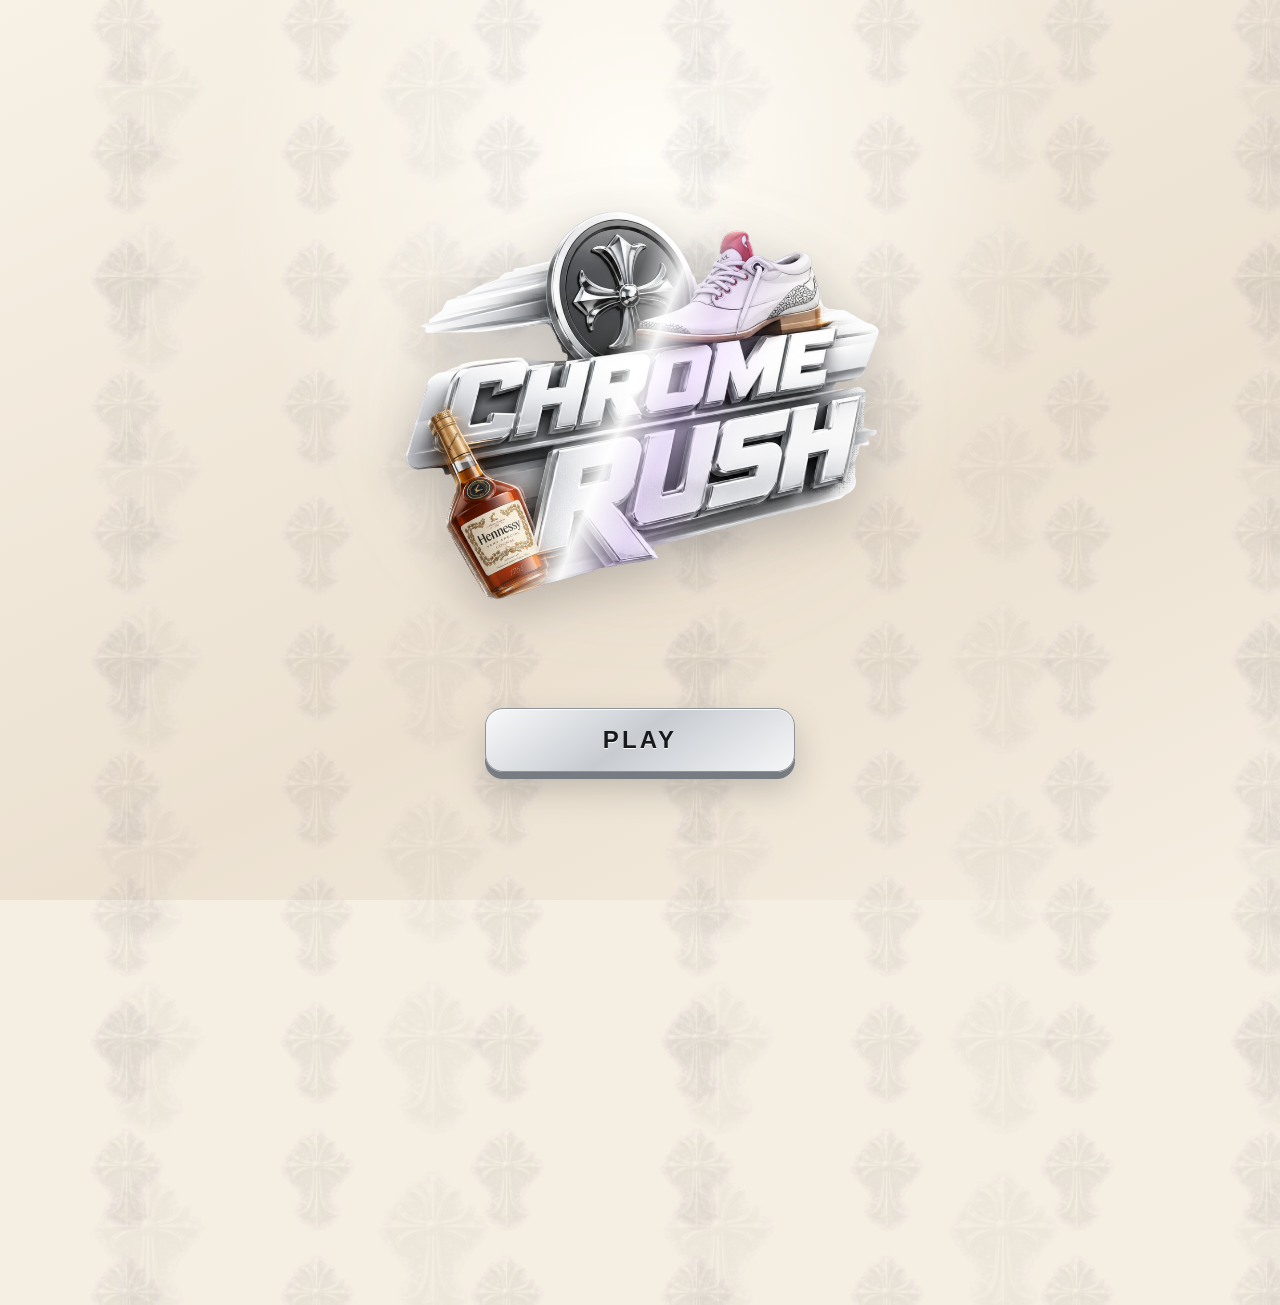
<file: index.html>
<!doctype html>
<html lang="de">
<head>
  <meta charset="utf-8">
  <meta name="viewport" content="width=device-width, initial-scale=1, viewport-fit=cover, user-scalable=no">
  <meta name="theme-color" content="#101733">
  <meta name="apple-mobile-web-app-capable" content="yes">
  <meta name="apple-mobile-web-app-status-bar-style" content="black-translucent">
  <meta name="apple-mobile-web-app-title" content="Chrome Rush">
  <title>Chrome Rush</title>
  <link rel="manifest" href="manifest.webmanifest">
  <link rel="stylesheet" href="styles.css?v=20260803-leaderboard-collection-1">
</head>
<body>
  <main id="app">
    <section id="menu" class="screen menu-screen">
      <div class="menu-glow"></div>
      <button id="musicStart" class="logo" type="button" aria-label="Musik starten" title="Für Musik tippen">
        <span class="logo-visual">
          <img src="assets/logo.png" alt="Chrome Rush">
          <i class="logo-shine" aria-hidden="true"></i>
          <i class="sparkle sparkle-1" aria-hidden="true">✦</i>
          <i class="sparkle sparkle-2" aria-hidden="true">✧</i>
          <i class="sparkle sparkle-3" aria-hidden="true">✦</i>
          <i class="sparkle sparkle-4" aria-hidden="true">✧</i>
          <i class="sparkle sparkle-5" aria-hidden="true">✦</i>
        </span>
      </button>
      <button id="playButton" class="primary chrome-play-button">PLAY</button>
    </section>

    <section id="characterScreen" class="screen select-screen hidden">
      <header class="menu-header"><button class="back" data-back="menu">‹</button><div><h1 data-i18n="menuTitle">MENU</h1><div class="menu-top-actions"><button id="leaderboardButton" class="leaderboard-menu-button" type="button">LEADERBOARD</button><button class="language-button selected" data-language="de" type="button" aria-label="Deutsch">🇩🇪</button><button class="language-button" data-language="en" type="button" aria-label="English">🇬🇧</button></div></div></header>
      <div class="account-progress" aria-label="Account progress">
        <span class="progress-highscore"><small>HIGHSCORE</small><strong id="accountHighscore">0m</strong></span>
        <span class="progress-cars"><small>CARS</small><strong id="accountCars">1 / 49</strong></span>
        <span class="progress-skins"><small>SKINS</small><strong id="accountSkins">1 / 100</strong></span>
      </div>
      <div id="characterCards" class="character-cards"></div>
      <div class="shop-teaser" aria-label="Player and car shop">
        <button id="shopButton" class="shop-button" type="button"><strong>SHOP</strong><small data-i18n="playersAndCars">SPIELER &amp; CARS</small></button>
        <span id="shopUnlockBadge" class="shop-unlock-badge hidden" aria-label="Freischaltbares bereit">0</span>
        <img class="shop-showcase" src="assets/shop_showcase.png" alt="Spieler und Cars im Shop">
      </div>
      <button id="characterNext" class="primary play-game-button"><span data-i18n="startGame">SPIEL STARTEN</span> <span>→</span></button>
    </section>

    <section id="leaderboardScreen" class="screen select-screen leaderboard-screen hidden">
      <header><button class="back" data-back="characters">‹</button><div><h1>LEADERBOARD</h1></div></header>
      <div class="leaderboard-profile-card">
        <span data-i18n="player">SPIELER</span>
        <strong id="leaderboardPlayerName">PLAYER</strong>
        <button id="leaderboardRename" type="button" data-i18n="change">ÄNDERN</button>
      </div>
      <div class="leaderboard-tabs" aria-label="Leaderboard levels">
        <button class="selected" data-leaderboard-level="big_dilf" type="button">BIG DILF</button>
        <button data-leaderboard-level="chestnut" type="button">CHESTNUT</button>
        <button data-leaderboard-level="collection" type="button">COLLECTION</button>
      </div>
      <div id="leaderboardStatus" class="leaderboard-status">LÄDT...</div>
      <div id="leaderboardList" class="leaderboard-list" aria-live="polite"></div>
      <button id="leaderboardDeveloperMode" class="leaderboard-dev-button" type="button">Developer Mode</button>
    </section>

    <section id="collectionScreen" class="screen select-screen shop-screen collection-screen hidden">
      <header><button class="back" data-back="characters">‹</button><div><h1 data-i18n="collection">SAMMLUNG</h1><p data-i18n="collectionSubtitle">Deine freigeschalteten SKINS und Bestleistungen</p></div></header>
      <div class="collection-summary"><span id="collectionSummaryLabel">SKINS</span><strong id="collectionCount">1 / 100</strong></div>
      <div class="collection-type-tabs" aria-label="Collection type">
        <button class="selected" data-collection-type="skins" type="button">SKINS</button>
        <button data-collection-type="cars" type="button">CARS</button>
      </div>
      <div class="collection-sort" aria-label="Sort collection">
        <button class="selected" data-collection-sort="date" type="button">DATUM</button>
        <button data-collection-sort="score" type="button">SCORE</button>
      </div>
      <label class="smart-search collection-search" aria-label="Sammlung durchsuchen">
        <input id="collectionSearch" type="search" autocomplete="off" spellcheck="false" data-i18n-placeholder="searchCollection" placeholder="SAMMLUNG DURCHSUCHEN">
      </label>
      <div id="collectionGrid" class="shop-panel character-shop-panel collection-panel" aria-label="Owned skin collection"></div>
    </section>

    <section id="shopScreen" class="screen select-screen shop-screen hidden">
      <header><button class="back" data-back="characters">‹</button><div><h1>SHOP</h1><p data-i18n="shopSubtitle">Schalte Spieler frei und verbessere dein Fahrzeug</p></div></header>
      <div class="shop-wallet-bar">
        <span><i class="gold-coin-icon">$</i> GOLD <b id="shopGoldCoins">0</b></span>
        <span><img src="assets/black_coin.png" alt=""> <span data-i18n="blackWallet">SCHWARZ</span> <b id="shopBlackCoins">0</b></span>
      </div>
      <div class="shop-tabs">
        <button class="shop-tab selected" data-shop-tab="cars">CARS</button>
        <button class="shop-tab" data-shop-tab="characters">SKINS</button>
        <button class="shop-tab unlockable-tab" data-shop-tab="unlockables" type="button" data-i18n="unlockable">FREISCHALTBAR</button>
      </div>
      <div id="unlockableFilters" class="unlockable-filters hidden" aria-label="Freischaltbares filtern">
        <button class="selected" data-unlockable-filter="open" type="button">OPEN <b>0</b></button>
        <button data-unlockable-filter="ready" type="button">READY <b>0</b></button>
        <button data-unlockable-filter="owned" type="button">OWNED <b>0</b></button>
      </div>
      <label class="smart-search shop-search" aria-label="Shop durchsuchen">
        <input id="shopSearch" type="search" autocomplete="off" spellcheck="false" data-i18n-placeholder="searchShop" placeholder="SHOP DURCHSUCHEN">
      </label>
      <div id="carShop" class="shop-panel car-shop-panel"></div>
      <div id="characterShop" class="shop-panel character-shop-panel hidden" aria-label="Skin Shop"></div>
      <div id="unlockableShop" class="shop-panel character-shop-panel unlockable-shop-panel hidden" aria-label="Challenge Shop"></div>
      <div id="shopMessage" class="shop-message hidden" role="status"></div>
      <div id="shopPreviewModal" class="shop-preview-modal hidden" role="dialog" aria-modal="true" aria-labelledby="shopPreviewTitle">
        <div class="shop-preview-card">
          <button id="shopPreviewClose" class="shop-preview-close" type="button" aria-label="Schließen">×</button>
          <span id="shopPreviewBadge" class="shop-preview-badge">PREVIEW</span>
          <div id="shopPreviewMedia" class="shop-preview-media"></div>
          <h2 id="shopPreviewTitle">ITEM</h2>
          <p id="shopPreviewMeta"></p>
          <strong id="shopPreviewProgress" class="shop-preview-progress hidden"></strong>
          <button id="shopPreviewAction" class="shop-preview-action" type="button">AUSWÄHLEN</button>
        </div>
      </div>
      <div id="challengeModal" class="challenge-modal hidden" role="dialog" aria-modal="true" aria-labelledby="challengeTitle">
        <div class="challenge-card">
          <button id="challengeClose" class="challenge-close" type="button" aria-label="Schließen">×</button>
          <span class="challenge-lock">🔒</span>
          <h2 id="challengeTitle">CHALLENGE</h2>
          <p id="challengeText"></p>
          <strong id="challengeProgress"></strong>
          <button id="challengeUnlock" class="challenge-unlock" type="button">LOCKED</button>
        </div>
      </div>
    </section>

    <section id="opponentScreen" class="screen select-screen opponent-screen hidden">
      <header><button class="back" data-back="characters">‹</button><div><h1 data-i18n="chooseOpponent">WÄHLE DEINEN GEGNER</h1></div></header>
      <div class="opponent-gold-wallet"><span class="gold-coin-icon">$</span><span data-i18n="yourGold">DEIN GOLD</span><b id="opponentGoldCoins">0</b></div>
      <div id="opponentCards" class="opponent-cards"></div>
      <button id="opponentStart" class="primary">PLAY <span>→</span></button>
      <div id="levelUnlockModal" class="level-unlock-modal hidden" role="dialog" aria-modal="true" aria-labelledby="levelUnlockTitle">
        <div class="level-unlock-card">
          <button id="levelUnlockClose" class="level-unlock-close" type="button" aria-label="Schließen">×</button>
          <span class="level-unlock-kicker" data-i18n="levelProgress">LEVEL-FORTSCHRITT</span>
          <h2 id="levelUnlockTitle">CHESTNUT</h2>
          <div id="levelUnlockRequirements" class="level-unlock-requirements"></div>
          <div id="levelPaymentArea" class="level-payment-area hidden">
            <div class="level-price"><span class="gold-coin-icon">$</span><strong id="levelUnlockCost">2000</strong><small>COINS</small></div>
            <button id="levelPaymentButton" class="level-payment-button" type="button">BEZAHLEN</button>
            <p id="levelPaymentMessage" class="level-payment-message"></p>
          </div>
        </div>
      </div>
    </section>

    <section id="gameScreen" class="screen game-screen hidden">
      <canvas id="gameCanvas" aria-label="Chrome Rush"></canvas>
      <div class="hud">
        <div class="currency-cluster">
          <div class="score"><span class="gold-coin-icon">$</span><b id="stars">0</b></div>
          <div class="black-wallet"><img src="assets/black_coin.png" alt="BLACK COINS"><b id="blackCoins">0</b></div>
        </div>
        <div class="distance"><small>DISTANZ</small><strong><b id="score">0</b><span>m</span></strong></div>
        <button id="sfxToggle" class="sound-toggle" type="button" aria-label="Soundeffekte ausschalten">♪</button>
        <button id="pauseButton" class="pause-button" type="button" aria-label="Spiel pausieren"><span></span><span></span></button>
      </div>
      <div id="tunTunCountHud" class="tun-tun-count-hud"><img src="assets/thrown_shoe.png" alt="Tun Tun"><b>0</b></div>
      <div id="hennessyCountHud" class="hennessy-count-hud"><img src="assets/hennessy_bottle.png" alt="Hennessy"><b>0</b></div>
      <div id="shieldHud" class="shield hidden">🛡️ SCHILD</div>
      <div id="powerHud" class="power-hud hidden"></div>
      <div id="hennessyHud" class="hennessy-hud hidden">HENNESSY ATTACK <b>10.0</b>s</div>
      <div id="eventBanner" class="event-banner hidden"><strong></strong><span></span></div>
      <div id="milestoneBanner" class="milestone-banner hidden"><small>MEILENSTEIN</small><strong>100m</strong><span>WEITER KLETTERN</span></div>
      <div id="dragHint" class="drag-hint">← &nbsp; DRAG &nbsp; →</div>

      <div id="pauseScreen" class="pause-screen hidden" role="dialog" aria-modal="true" aria-labelledby="pauseTitle">
        <div class="pause-card">
          <small>CHROME RUSH</small>
          <h2 id="pauseTitle">PAUSE</h2>
          <div class="pause-distance"><span>DISTANZ</span><strong><b id="pauseMeters">0</b>m</strong></div>
          <button id="resumeButton" class="primary" type="button">PLAY</button>
          <button id="pauseMenuButton" class="secondary" type="button">MENU</button>
        </div>
      </div>

      <div id="gameOver" class="game-over hidden">
        <h2>GAME OVER</h2>
        <div id="bigDilfWon" class="big-dilf-won hidden"><img src="assets/opponent_big_dilf.png" alt=""><span>BIG DILF HAT GEWONNEN</span></div>
        <div class="game-over-currencies">
          <p aria-label="Coins collected"><span class="currency-label"><i class="gold-coin-icon" aria-hidden="true">$</i></span><b id="finalStars">0</b></p>
          <p aria-label="Black Coins collected"><span class="currency-label"><img src="assets/black_coin.png" alt="" aria-hidden="true"></span><b id="finalBlackCoins">0</b></p>
        </div>
        <div class="game-over-scores">
          <p><span>PUNKTE:</span><b id="finalScore">0</b></p>
          <p><span>HIGHSCORE:</span><b id="finalHighscore">0</b></p>
        </div>
        <p id="resultMessage" class="hidden"></p>
        <button id="restartButton" class="primary">NEUSTART</button>
        <button id="menuButton" class="secondary">ZURÜCK ZUM MENÜ</button>
      </div>
    </section>
  </main>
  <div id="unlockToast" class="unlock-toast hidden" role="status" aria-live="polite">
    <img id="unlockToastImage" alt="">
    <div><small>CHALLENGE GESCHAFFT · BEREIT ZUM ABHOLEN</small><strong id="unlockToastTitle">NEU FREISCHALTBAR!</strong></div>
  </div>
  <audio id="backgroundMusic" src="assets/background_music.mp3" preload="none" loop></audio>
  <audio id="bigDilfVoice" src="assets/big_dilf_voice.mp3" preload="none"></audio>
  <audio id="tunTunSound" src="assets/pasitos_tun_tun.mp3" preload="none"></audio>
  <audio id="bigDilfLossSound" src="assets/big_dilf_game_loss.mp3" preload="none"></audio>
  <audio id="chestnutStartSound" src="assets/game_start_chestnut.mp3" preload="none"></audio>
  <audio id="chestnutGameOverSound" src="assets/game_over_chestnut.mp3" preload="none"></audio>
  <script src="game.js?v=20260804-emma-one-1"></script>
</body>
</html>
</file>
<file: styles.css>
:root {
  color-scheme: dark;
  font-family: ui-rounded, "SF Pro Rounded", "Arial Rounded MT Bold", system-ui, sans-serif;
  --lime: #b9f34b;
  --ink: #101733;
  --cream: #f1eadc;
  --menu-bg: #f5eee2;
  --chrome-purple: #6f3b91;
  --designer-font: "Avenir Next", "Arial Rounded MT Bold", "Helvetica Neue", Arial, sans-serif;
}

* { box-sizing: border-box; -webkit-tap-highlight-color: transparent; }
html, body, #app { width: 100%; height: 100%; margin: 0; overflow: hidden; background: var(--menu-bg); }
body { color: white; user-select: none; touch-action: manipulation; }
.game-screen, #gameCanvas { touch-action: none; }
button { border: 0; color: inherit; font: inherit; cursor: pointer; }
.screen { position: absolute; inset: 0; min-height: 100%; }
.hidden { display: none !important; }

.menu-screen, .select-screen {
  isolation: isolate;
  display: flex; flex-direction: column; align-items: center;
  padding: max(38px, env(safe-area-inset-top)) max(22px, env(safe-area-inset-right)) max(30px, env(safe-area-inset-bottom)) max(22px, env(safe-area-inset-left));
  color: #291d2f;
  font-family: var(--designer-font);
  background: radial-gradient(circle at 50% 18%, #fffdf7 0, transparent 43%), linear-gradient(155deg, #f7f1e6, #ece1d1 62%, #f5eee2);
}
.menu-screen::before, .select-screen::before { content: ""; position: absolute; z-index: 0; inset: -45% -28%; pointer-events: none; background-image: url("assets/chrome_cross.png"); background-repeat: repeat; background-size: 190px 127px; background-position: 10px 0; opacity: .055; filter: grayscale(.35) contrast(1.15); animation: crossRain 17s linear infinite; }
.menu-screen::after, .select-screen::after { content: ""; position: absolute; z-index: 0; inset: -45% -30%; pointer-events: none; background-image: url("assets/chrome_cross.png"); background-repeat: repeat; background-size: 285px 190px; background-position: 105px 42px; opacity: .035; filter: grayscale(.5); animation: crossRain 25s linear infinite -9s; }
@keyframes crossRain { from { transform: translate3d(0,-16%,0); } to { transform: translate3d(0,16%,0); } }
.menu-glow { position: absolute; z-index: 0; top: 24%; width: min(80vw, 340px); height: 170px; border-radius: 50%; background: #a978cf; filter: blur(95px); opacity: .13; }
.menu-wallets { position: absolute; z-index: 4; top: max(12px, env(safe-area-inset-top)); left: 50%; translate: -50% 0; display: flex; gap: 7px; white-space: nowrap; }
.menu-wallet { min-height: 38px; display: flex; align-items: center; gap: 6px; padding: 5px 12px 5px 7px; border: 1px solid rgba(55,35,63,.23); border-radius: 999px; color: #32243a; background: rgba(255,255,255,.72); box-shadow: 0 8px 22px rgba(47,29,54,.14); backdrop-filter: blur(8px); font: 900 9px var(--designer-font); letter-spacing: .07em; }
.menu-wallet img { width: 27px; height: 27px; object-fit: contain; filter: drop-shadow(0 2px 2px rgba(0,0,0,.3)); }.menu-wallet b { color: #6b3c80; font-size: 14px; }
.logo { position: relative; z-index: 1; width: min(96vw, 560px); margin-top: auto; padding: 4px 0 27px; display: grid; place-items: center; color: #2f2038; background: transparent; animation: logoFloat 3s ease-in-out infinite; transition: filter .2s, scale .2s; }
.logo-visual { position: relative; display: block; width: 100%; animation: logoPulse 2.4s ease-in-out infinite; }
.logo-visual img { display: block; width: 100%; height: auto; pointer-events: none; filter: drop-shadow(0 8px 18px rgba(0,0,0,.8)) drop-shadow(0 0 12px rgba(174,105,255,.4)); }
.logo-shine { position: absolute; inset: 0; pointer-events: none; background: linear-gradient(112deg, transparent 33%, rgba(255,255,255,.08) 43%, rgba(255,255,255,.95) 49%, rgba(207,157,255,.25) 56%, transparent 66%); -webkit-mask: url("assets/logo.png") center / contain no-repeat; mask: url("assets/logo.png") center / contain no-repeat; animation: logoShine 3.1s ease-in-out infinite; }
.sparkle { position: absolute; z-index: 3; color: #fff; font-style: normal; font-size: clamp(15px, 5vw, 30px); line-height: 1; opacity: 0; pointer-events: none; text-shadow: 0 0 5px #fff, 0 0 12px #a85cff, 0 0 25px #7f20ff; animation: sparkleTwinkle 1.8s ease-in-out infinite; }
.sparkle-1 { top: 15%; left: 13%; animation-delay: -.2s; }.sparkle-2 { top: 34%; left: 42%; animation-delay: -.9s; }.sparkle-3 { top: 20%; right: 17%; animation-delay: -1.4s; }.sparkle-4 { bottom: 23%; left: 31%; animation-delay: -.55s; }.sparkle-5 { bottom: 17%; right: 21%; animation-delay: -1.1s; }
.logo:active { scale: .94; filter: brightness(1.35); }
.logo::after { content: "MUSIK TESTEN"; position: absolute; bottom: 0; font-family: var(--designer-font); font-size: 11px; font-weight: 900; letter-spacing: .13em; opacity: .76; text-shadow: 0 1px 0 #fff; }
html[lang="en"] .logo::after { content: "TAP FOR MUSIC"; }
.logo.music-playing::after { content: "♪  MUSIK LÄUFT"; color: var(--chrome-purple); opacity: 1; animation: musicPulse 1.2s ease-in-out infinite; }
html[lang="en"] .logo.music-playing::after { content: "♪  MUSIC ON"; }
.logo.music-playing .logo-visual img { filter: drop-shadow(0 8px 18px rgba(0,0,0,.8)) drop-shadow(0 0 18px rgba(194,125,255,.72)); }
.logo.sparkle-burst .sparkle { animation: sparkleBurst .82s ease-out both; }
.logo.sparkle-burst .sparkle-2 { animation-delay: .06s; }.logo.sparkle-burst .sparkle-3 { animation-delay: .12s; }.logo.sparkle-burst .sparkle-4 { animation-delay: .18s; }.logo.sparkle-burst .sparkle-5 { animation-delay: .24s; }
@keyframes musicPulse { 50% { transform: scale(1.08); filter: brightness(1.35); } }
@keyframes logoPulse { 50% { scale: 1.035; filter: brightness(1.12); } }
@keyframes logoShine { 0%, 28% { transform: translateX(-125%); opacity: 0; } 42% { opacity: 1; } 61%, 100% { transform: translateX(125%); opacity: 0; } }
@keyframes sparkleTwinkle { 0%, 66%, 100% { opacity: 0; scale: .25; rotate: 0deg; } 76% { opacity: 1; scale: 1.25; } 88% { opacity: .55; scale: .72; rotate: 35deg; } }
@keyframes sparkleBurst { 0% { opacity: 0; scale: .2; rotate: 0deg; } 32% { opacity: 1; scale: 2.3; } 62% { opacity: 1; scale: 1.25; rotate: 90deg; } 100% { opacity: 0; scale: 3.2; rotate: 160deg; filter: blur(1px); } }
.menu-screen > p { z-index: 1; margin: 30px 0 18px; color: #171219; text-align: center; font-size: 17px; font-weight: 1000; line-height: 1.35; letter-spacing: .025em; opacity: 1; }
.menu-tagline span { display: block; }
.menu-stats { z-index: 1; display: flex; flex-wrap: wrap; justify-content: center; gap: 7px; }
.starter-screen { justify-content: flex-start; gap: 14px; padding: max(26px, env(safe-area-inset-top)) 18px max(22px, env(safe-area-inset-bottom)); color: #fff9ed; background: radial-gradient(circle at 50% 9%, rgba(253,219,125,.38), transparent 31%), linear-gradient(155deg, #1b101b 0%, #56203e 48%, #c16b36 100%); }
.starter-screen::before { opacity: .085; filter: invert(1) grayscale(.2) contrast(1.35); }
.starter-screen::after { opacity: .055; filter: invert(1) grayscale(.35); }
.starter-orbit { position: absolute; z-index: 0; top: 58px; left: 50%; width: min(480px, 108vw); aspect-ratio: 1; translate: -50% 0; border: 1px solid rgba(255,244,202,.18); border-radius: 50%; box-shadow: inset 0 0 52px rgba(255,225,151,.14), 0 0 68px rgba(69,14,38,.18); pointer-events: none; }
.starter-screen header { position: relative; z-index: 1; width: min(370px, 100%); padding-top: 8px; text-align: center; }
.starter-screen header small { display: inline-grid; min-height: 25px; place-items: center; padding: 0 12px; border: 1px solid rgba(255,245,202,.34); border-radius: 999px; color: #351524; background: linear-gradient(145deg, #fff6cc, #e6b95d); box-shadow: 0 8px 18px rgba(34,8,20,.18); font-size: 8px; font-weight: 1000; letter-spacing: .16em; }
.starter-screen h1 { margin: 10px auto 6px; max-width: 340px; font-size: clamp(27px, 8vw, 43px); line-height: .94; font-weight: 1000; text-shadow: 0 3px 16px rgba(33,7,18,.28); }
.starter-screen header p { max-width: 310px; margin: 0 auto; color: rgba(255,249,237,.76); font-size: 12px; font-weight: 800; line-height: 1.3; }
.starter-skin-grid { position: relative; z-index: 1; flex: 1; min-height: 0; width: min(390px, 100%); display: grid; grid-template-columns: repeat(2, minmax(0,1fr)); align-content: start; gap: 12px; overflow-y: auto; overscroll-behavior: contain; padding: 8px 2px 22px; touch-action: pan-y; }
.starter-skin-card { position: relative; min-height: 232px; display: grid; grid-template-rows: 1fr auto auto; justify-items: center; align-items: end; overflow: hidden; padding: 10px 8px 12px; border: 1px solid rgba(255,246,218,.34); border-radius: 22px; color: #fff9ed; background: linear-gradient(160deg, rgba(255,255,255,.2), rgba(255,247,224,.08) 42%, rgba(34,13,28,.32)); box-shadow: 0 16px 30px rgba(28,7,19,.24), inset 0 1px rgba(255,255,255,.28); backdrop-filter: blur(8px); }
.starter-skin-card::before { content: ""; position: absolute; inset: 10px; border: 1px solid rgba(255,255,255,.18); border-radius: 16px; pointer-events: none; }
.starter-skin-card:active { transform: translateY(3px) scale(.98); }
.starter-number { position: absolute; z-index: 3; top: 10px; left: 10px; min-width: 30px; height: 24px; display: grid; place-items: center; border-radius: 999px; color: #3c1628; background: rgba(255,246,211,.92); box-shadow: 0 5px 12px rgba(25,7,16,.17); font-size: 9px; font-weight: 1000; }
.starter-image-wrap { position: relative; z-index: 2; width: 132px; height: 150px; display: grid; place-items: end center; }
.starter-image-wrap::after { content: ""; position: absolute; right: 9px; bottom: 0; left: 9px; height: 18px; border-radius: 50%; background: rgba(18,6,15,.28); filter: blur(7px); }
.starter-image-wrap img { position: relative; z-index: 1; width: 134px; height: 150px; object-fit: contain; filter: drop-shadow(0 10px 9px rgba(11,3,9,.32)); }
.starter-skin-card strong { position: relative; z-index: 2; margin-top: 2px; font-size: 15px; font-weight: 1000; line-height: 1; text-align: center; text-shadow: 0 2px 8px rgba(22,4,13,.28); }
.starter-skin-card small { position: relative; z-index: 2; margin-top: 7px; min-height: 26px; display: grid; place-items: center; padding: 0 12px; border-radius: 999px; color: #371527; background: linear-gradient(145deg, #fff4bd, #e3a94b); box-shadow: inset 0 1px rgba(255,255,255,.65); font-size: 8px; font-weight: 1000; letter-spacing: .09em; }
.highscore { z-index: 1; color: #4a275d; font-size: 12px; font-weight: 900; background: rgba(255,255,255,.54); border: 1px solid rgba(72,40,82,.2); padding: 9px 12px; border-radius: 999px; box-shadow: 0 5px 14px rgba(63,39,67,.1); }
@keyframes logoFloat { 50% { translate: 0 -8px; rotate: 1deg; } }
.primary { z-index: 1; display: flex; justify-content: space-between; align-items: center; width: min(310px, 86vw); min-height: 58px; margin-top: auto; padding: 0 22px; border: 1px solid #3a2344; border-radius: 18px; color: #fffaf2; background: linear-gradient(145deg, #1e1722, #573267 62%, #2b1b32); font-family: var(--designer-font); font-size: 17px; font-weight: 900; letter-spacing: .08em; box-shadow: 0 7px 0 #1d1222, 0 14px 28px rgba(55,31,65,.27), inset 0 1px 0 rgba(255,255,255,.25); }
.primary:active { translate: 0 5px; box-shadow: 0 2px 0 #1d1222; }
.primary.pop { animation: buttonLaunch .35s ease-out; }
.primary span { font-size: 23px; }
#playButton { width: min(320px, 88vw); min-height: 66px; font-size: 24px; letter-spacing: .13em; box-shadow: 0 8px 0 #1d1222, 0 16px 33px rgba(55,31,65,.32), inset 0 1px rgba(255,255,255,.28); }
@keyframes buttonLaunch { 45% { transform: scale(1.06); filter: brightness(1.2); } }

.select-screen { gap: 20px; }
#characterScreen { justify-content: center; gap: 12px; padding-top: max(24px, env(safe-area-inset-top)); padding-bottom: max(20px, env(safe-area-inset-bottom)); }
.select-screen header { z-index: 1; width: 100%; display: grid; grid-template-columns: 48px 1fr 48px; align-items: center; text-align: center; }
.select-screen header div { grid-column: 2; }
.select-screen h1 { margin: 0; font-size: clamp(23px, 6.8vw, 34px); font-weight: 900; letter-spacing: .015em; line-height: 1.08; }
.select-screen header p { margin: 4px 0 0; font-size: 13px; font-weight: 700; opacity: .7; }
.back { grid-column: 1; grid-row: 1; width: 46px; height: 46px; border: 2px solid rgba(67,39,76,.35); border-radius: 50%; color: #34213b; background: rgba(255,255,255,.52); font-size: 32px; line-height: 1; padding-bottom: 5px; }

.character-cards { z-index: 5; flex: 0 0 clamp(310px, 43vh, 365px); min-height: 0; width: min(344px, calc(100% - 8px)); display: grid; grid-template-columns: minmax(0,1fr) 108px; grid-template-rows: repeat(2, minmax(0,1fr)); align-content: stretch; gap: 12px; padding: 0 2px; overflow: visible; touch-action: manipulation; }
.character-cards::-webkit-scrollbar { display: none; }
.character-card { position: relative; grid-column: 1; grid-row: 1 / 3; max-width: none; min-width: 0; width: 100%; height: 100%; display: flex; flex-direction: column; justify-content: flex-end; padding: 8px 12px 12px; border: 2px solid rgba(70,41,80,.17); border-radius: 26px; color: #2c1d33; background: rgba(255,255,255,.48); box-shadow: 0 12px 30px rgba(60,36,65,.1); backdrop-filter: blur(5px); transition: transform .18s, border-color .18s, background .18s; overflow: visible; }
.character-card.future-hidden { display: none; }
.character-card.selected { border: 4px solid var(--chrome-purple); background: rgba(162,101,194,.14); box-shadow: 0 14px 30px rgba(74,38,87,.2), 0 0 0 3px rgba(146,86,172,.1); }
.character-card:active { transform: scale(.94) rotate(-1deg); }
.character-card.pop { animation: cardPop .38s ease-out; }
.character-card.locked { flex-basis: 108px; height: 275px; padding-inline: 6px; border-color: rgba(25,20,29,.35); background: linear-gradient(180deg, rgba(41,34,45,.2), rgba(255,255,255,.58)); }
.character-card.locked canvas { opacity: .82; filter: grayscale(1) brightness(.075) contrast(1.45) drop-shadow(0 8px 5px rgba(0,0,0,.42)); }
.character-card.locked::after { content: "FREI"; position: absolute; z-index: 4; top: 43%; left: 50%; translate: -50% -50%; display: grid; place-items: center; min-width: 72px; height: 31px; padding: 0 10px; border: 1px solid rgba(255,255,255,.5); border-radius: 999px; color: #fff; background: rgba(15,12,18,.84); box-shadow: 0 7px 17px rgba(0,0,0,.28); font-size: 10px; font-weight: 1000; letter-spacing: .1em; }
html[lang="en"] .character-card.locked::after { content: "UNLOCK"; }
.unlock-text { color: #713e8b; font-size: 9px; font-weight: 900; margin-top: 4px; }
.character-card.locked .unlock-text { display: inline-flex; align-self: center; padding: 5px 7px; border-radius: 999px; color: #fff; background: #241a29; white-space: nowrap; font-size: clamp(7px, 1.9vw, 9px); }
.city-landmark { position: relative; z-index: 3; height: 37px; display: grid; place-items: center; font-size: 32px; line-height: 1; filter: drop-shadow(0 3px 2px rgba(0,0,0,.35)); }
.city-landmark.brandenburg-gate { width: 62px; margin: 0 auto; font-size: 0; }
.city-landmark.brandenburg-gate::before { content: ""; position: absolute; left: 4px; right: 4px; top: 6px; height: 9px; border-radius: 2px 2px 0 0; background: #d5b36e; box-shadow: 0 -5px 0 -2px #8d713e; }
.city-landmark.brandenburg-gate::after { content: ""; position: absolute; left: 7px; right: 7px; top: 15px; height: 20px; border-bottom: 5px solid #b68b4c; background: repeating-linear-gradient(90deg, #edd59a 0 6px, transparent 6px 11px); }
.card-city-name { position: relative; z-index: 3; font-size: clamp(14px, 4vw, 18px); line-height: 1; font-weight: 1000; letter-spacing: -.02em; color: var(--chrome-purple); text-shadow: 0 1px 0 #fff; }
.level-city { font-size: 8px; opacity: .58; font-weight: 800; margin: 4px 0 2px; }
.character-card.shake { animation: lockedShake .36s ease-in-out; }
@keyframes cardPop { 45% { transform: scale(1.1) translateY(-6px); } }
@keyframes lockedShake { 25% { translate: -7px 0; } 50% { translate: 7px 0; } 75% { translate: -4px 0; } }
.character-card canvas { position: absolute; z-index: 2; width: 110%; height: auto; aspect-ratio: 2 / 3; left: 50%; bottom: 76px; translate: -50% 0; pointer-events: none; filter: drop-shadow(0 8px 6px rgba(0,0,0,.35)); }
.character-card.locked canvas { width: 165%; bottom: 74px; }
.unlock-more-card .unlock-more-silhouette, .unlock-more-card .menu-collection-outline { position: absolute; z-index: 2; left: 50%; bottom: 74px; translate: -50% 0; width: 165%; height: auto; opacity: .9; filter: drop-shadow(0 8px 5px rgba(0,0,0,.34)); pointer-events: none; }
.unlock-more-card .menu-collection-outline { width: 70px; bottom: 28px; opacity: .9; }
.unlock-more-card .unlock-text { background: #6d3c81; }
.unlock-more-card { grid-column: 2; grid-row: 1; width: 108px; height: 100% !important; }
.unlock-more-card .unlock-more-silhouette, .unlock-more-card .menu-collection-outline { bottom: -9px; width: 178%; }
.unlock-more-card .menu-collection-outline { width: 70px; bottom: 28px; }
.unlock-more-card::after { top: 49%; scale: .82; }
#unlockMoreCard::after { content: "SAMMLUNG"; min-width: 88px; padding-inline: 7px; font-size: 8px; }
html[lang="en"] #unlockMoreCard::after { content: "COLLECTION"; }
#unlockMoreCard .menu-collection-outline { top: 12px !important; bottom: auto !important; width: 90px !important; height: 135px !important; }
.current-car-card { position: relative; grid-column: 2; grid-row: 2; width: 108px; height: 100%; display: flex; flex-direction: column; align-items: center; justify-content: flex-end; padding: 8px 6px 10px; overflow: visible; border: 2px solid rgba(99,57,26,.25); border-radius: 22px; color: #342315; background: linear-gradient(155deg, rgba(255,248,232,.92), rgba(231,173,102,.38)); box-shadow: 0 10px 24px rgba(79,47,24,.13); }
.current-car-card > span { position: absolute; z-index: 3; top: 9px; padding: 4px 7px; border-radius: 999px; color: #fff; background: #a34f20; font-size: 7px; font-weight: 1000; letter-spacing: .06em; }
.current-car-card img { position: absolute; z-index: 1; top: 27px; left: 50%; translate: -50% 0; width: 142px; height: 96px; object-fit: contain; object-position: center; filter: drop-shadow(0 6px 5px rgba(0,0,0,.22)); }
.current-car-card strong { position: relative; z-index: 3; width: 100%; padding: 5px 3px; border-radius: 9px; color: #3b2819; background: rgba(255,255,255,.82); font-size: 8px; font-weight: 1000; line-height: 1.05; text-align: center; }
.current-car-card.pop { animation: cardPop .38s ease-out; }
.account-progress { position: relative; z-index: 4; flex: 0 0 48px; width: min(344px, calc(100% - 8px)); display: grid; grid-template-columns: repeat(3, minmax(0,1fr)); gap: 7px; margin-top: -7px; margin-bottom: -2px; }
.account-progress > span { display: grid; place-items: center; align-content: center; min-width: 0; padding: 5px 6px; border: 1px solid rgba(68,39,77,.18); border-radius: 15px; color: #33203b; background: rgba(255,255,255,.84); box-shadow: 0 7px 16px rgba(53,31,60,.12), inset 0 1px rgba(255,255,255,.7); }
.account-progress small { font-size: 7px; font-weight: 1000; letter-spacing: .08em; opacity: .7; }
.account-progress strong { font-size: 14px; font-weight: 1000; line-height: 1.05; white-space: nowrap; }
.account-progress .progress-highscore { border-color: rgba(111,59,145,.35); background: linear-gradient(145deg, rgba(255,255,255,.92), rgba(222,196,235,.88)); }.account-progress .progress-highscore strong { color: #6f3b91; }
.account-progress .progress-cars { border-color: rgba(192,91,31,.34); background: linear-gradient(145deg, rgba(255,255,255,.92), rgba(249,210,169,.88)); }.account-progress .progress-cars strong { color: #b64f18; }
.account-progress .progress-skins { border-color: rgba(37,129,111,.34); background: linear-gradient(145deg, rgba(255,255,255,.92), rgba(181,231,218,.88)); }.account-progress .progress-skins strong { color: #187a69; }
.character-card strong { position: relative; z-index: 3; font-size: clamp(16px, 4.5vw, 21px); font-weight: 1000; line-height: 1.05; min-height: 2.1em; display: grid; place-items: center; }
.character-card.locked strong { font-size: 13px; }
.character-card .level-city, .character-card .unlock-text { position: relative; z-index: 3; }
@media (pointer: coarse) {
  .character-card, .current-car-card, .account-progress > span { backdrop-filter: none; }
  .character-card, .current-car-card { box-shadow: 0 8px 18px rgba(60,36,65,.1); }
  .character-card canvas, .current-car-card img, .shop-showcase { filter: drop-shadow(0 5px 4px rgba(0,0,0,.24)); }
  .character-card, .current-car-card, .shop-button { transition-duration: .08s; }
  .shop-showcase { animation: none; }
  .shop-unlock-badge, .play-game-button span { animation-duration: 1.8s; }
}
.shop-teaser { position: relative; z-index: 12; flex: 0 0 76px; width: min(310px, 86vw); display: block; margin-top: 5px; overflow: visible; }
.shop-unlock-badge { position: absolute; z-index: 8; top: -9px; left: -10px; min-width: 29px; height: 29px; display: grid; place-items: center; padding: 0 8px; border: 2px solid #fff4bc; border-radius: 999px; color: #fff; background: linear-gradient(145deg, #dc2e3e, #8e1622); box-shadow: 0 6px 14px rgba(115,20,32,.34); font-size: 12px; font-weight: 1000; animation: badgePulse 1.2s ease-in-out infinite; }
@keyframes badgePulse { 50% { scale: 1.12; filter: brightness(1.18); } }
.shop-button { width: 100%; min-height: 64px; padding: 7px 145px 7px 21px; display: grid; align-content: center; justify-items: start; border: 1px solid #8a4219; border-radius: 18px; color: #fffaf2; background: linear-gradient(145deg, #5d2414, #e27a2d 58%, #9b3d17); box-shadow: 0 6px 0 #67250f, 0 10px 22px rgba(148,64,24,.27), inset 0 1px rgba(255,255,255,.35); }
.shop-button strong { font-size: 21px; font-weight: 1000; letter-spacing: .1em; }.shop-button small { font-size: 8px; font-weight: 800; letter-spacing: .06em; opacity: .82; white-space: nowrap; }
.shop-button:active { translate: 0 4px; box-shadow: 0 2px 0 #67250f; }
.shop-showcase { position: absolute; z-index: 14; top: -20px; right: -35px; width: 166px; height: 128px; object-fit: contain; filter: drop-shadow(0 9px 7px rgba(35,20,42,.3)); animation: showcaseFloat 2.8s ease-in-out infinite; pointer-events: none; }
@keyframes showcaseFloat { 50% { translate: 0 -5px; rotate: 1.5deg; scale: 1.15; } }
.menu-header div { display: flex; flex-direction: column; align-items: center; justify-content: center; gap: 5px; }
.menu-header h1 { flex: 0 0 auto; }
.menu-top-actions { display: flex !important; flex-direction: row !important; align-items: center; justify-content: center; gap: 6px; }
.leaderboard-menu-button { flex: 0 0 auto; min-height: 31px; padding: 0 13px; border: 1px solid rgba(80,46,92,.23); border-radius: 999px; color: #543062; background: linear-gradient(145deg, rgba(255,255,255,.82), rgba(231,219,236,.7)); box-shadow: 0 6px 14px rgba(52,31,60,.11), inset 0 1px rgba(255,255,255,.82); font-size: clamp(8px, 2.35vw, 10px); font-weight: 1000; letter-spacing: .055em; }
.leaderboard-menu-button:active { scale: .96; filter: brightness(1.04); }
.language-button { flex: 0 0 31px; width: 31px; height: 31px; display: grid; place-items: center; border: 1px solid rgba(80,46,92,.18); border-radius: 50%; color: #543062; background: rgba(255,255,255,.66); box-shadow: 0 5px 12px rgba(52,31,60,.1), inset 0 1px rgba(255,255,255,.85); font-size: 15px; line-height: 1; }
.language-button.selected { border-color: rgba(111,59,145,.52); background: linear-gradient(145deg, rgba(255,255,255,.94), rgba(221,196,235,.88)); box-shadow: 0 5px 13px rgba(67,36,79,.16), 0 0 0 3px rgba(111,59,145,.13); }
.language-button:active { scale: .94; }
.leaderboard-screen { gap: 10px; }
.leaderboard-profile-card { position: relative; z-index: 2; width: min(350px, 100%); min-height: 70px; display: grid; grid-template-columns: 1fr auto; align-items: center; gap: 6px; padding: 12px 13px; border: 1px solid rgba(70,40,82,.17); border-radius: 20px; color: #2d2034; background: rgba(255,255,255,.72); box-shadow: 0 11px 25px rgba(54,31,63,.12), inset 0 1px rgba(255,255,255,.8); }
.leaderboard-profile-card span { grid-column: 1; font-size: 8px; font-weight: 1000; letter-spacing: .12em; opacity: .6; }
.leaderboard-profile-card strong { grid-column: 1; font-size: 22px; line-height: 1; font-weight: 1000; letter-spacing: .03em; }
.leaderboard-profile-card button { grid-column: 2; grid-row: 1 / 3; min-width: 82px; min-height: 38px; border-radius: 13px; color: #fff; background: linear-gradient(145deg, #2b1b32, #754789); font-size: 9px; font-weight: 1000; letter-spacing: .08em; box-shadow: 0 5px 12px rgba(53,30,62,.2); }
.leaderboard-tabs { position: relative; z-index: 2; width: min(350px, 100%); display: grid; grid-template-columns: repeat(3, minmax(0,1fr)); gap: 6px; padding: 5px; border-radius: 17px; background: rgba(74,43,84,.1); }
.leaderboard-tabs button { min-height: 43px; border-radius: 13px; color: #563167; background: transparent; font-size: 10px; font-weight: 1000; letter-spacing: .055em; }
.leaderboard-tabs button.selected { color: #fff; background: linear-gradient(145deg, #2b1b32, #704583); box-shadow: 0 5px 13px rgba(53,30,62,.22); }
.leaderboard-status { position: relative; z-index: 2; width: min(350px, 100%); min-height: 28px; display: grid; place-items: center; border-radius: 999px; color: #6f3b91; background: rgba(255,255,255,.56); font-size: 9px; font-weight: 1000; letter-spacing: .09em; }
.leaderboard-screen.developer-mode .leaderboard-status { color: #8b4c10; background: linear-gradient(145deg, rgba(255,247,219,.82), rgba(255,255,255,.62)); box-shadow: 0 7px 18px rgba(155,103,25,.12); }
.leaderboard-list { position: relative; z-index: 2; flex: 1; min-height: 0; width: min(370px, 100%); display: flex; flex-direction: column; gap: 9px; overflow-y: auto; padding: 3px 5px 10px; overscroll-behavior: contain; touch-action: pan-y; }
.leaderboard-row { min-height: 72px; display: grid; grid-template-columns: 18px 42px minmax(0,1fr) auto 42px; align-items: center; gap: 7px; padding: 9px; border: 1px solid rgba(66,39,75,.16); border-radius: 18px; color: #2c1d34; background: linear-gradient(145deg, rgba(255,255,255,.88), rgba(232,219,236,.72)); box-shadow: 0 10px 22px rgba(46,27,54,.11), inset 0 1px rgba(255,255,255,.85); }
.leaderboard-row.no-rank-change:not(.developer-view) { grid-template-columns: 42px minmax(0,1fr) auto 42px; }
.leaderboard-row.current-player { border-color: rgba(68,160,88,.38); background: linear-gradient(145deg, rgba(255,255,255,.93), rgba(206,238,210,.82)); box-shadow: 0 10px 22px rgba(34,114,53,.14), 0 0 0 3px rgba(73,178,103,.13); }
.leaderboard-row.champion { border-color: rgba(66,39,75,.16); background: linear-gradient(145deg, rgba(255,255,255,.88), rgba(232,219,236,.72)); box-shadow: 0 10px 22px rgba(46,27,54,.11), inset 0 1px rgba(255,255,255,.85); }
.leaderboard-row.developer-view { min-height: 82px; grid-template-columns: 42px 42px minmax(0,1fr) 76px; gap: 10px; padding: 11px 12px; border-color: rgba(171,118,34,.24); background: linear-gradient(145deg, rgba(255,255,255,.9), rgba(255,242,208,.72)); }
.leaderboard-row.developer-view .leaderboard-move { display: none; }
.leaderboard-move { width: 18px; display: grid; place-items: center; font-size: 13px; font-weight: 1000; line-height: 1; }
.leaderboard-move.up { color: #219b56; text-shadow: 0 3px 8px rgba(33,155,86,.16); }
.leaderboard-move.down { color: #c63d3d; text-shadow: 0 3px 8px rgba(198,61,61,.15); }
.leaderboard-move.neutral { color: rgba(87,63,95,.44); font-size: 15px; }
.leaderboard-rank { width: 38px; height: 38px; display: grid; place-items: center; border-radius: 50%; color: #fff; background: linear-gradient(145deg, #2b1b32, #704583); font-size: 12px; font-weight: 1000; letter-spacing: .03em; }
.leaderboard-name, .leaderboard-score { min-width: 0; display: grid; gap: 4px; }
.leaderboard-avatar { width: 42px; height: 42px; display: grid; place-items: center; overflow: hidden; border: 2px solid rgba(255,255,255,.92); border-radius: 50%; color: #fff; background: linear-gradient(145deg, #9a78a9, #533c62); box-shadow: 0 4px 10px rgba(54,31,63,.2); font-size: 12px; font-weight: 1000; letter-spacing: .03em; }
.leaderboard-avatar-wrap { position: relative; width: 42px; height: 42px; display: block; }
.leaderboard-avatar-crown { position: absolute; z-index: 2; top: -16px; left: 50%; translate: -50% 0; color: #d49a21; font-size: 24px; line-height: 1; filter: drop-shadow(0 2px 2px rgba(76,47,8,.25)); transform: rotate(-3deg); pointer-events: none; }
.champion-avatar .leaderboard-avatar { border-color: rgba(244,201,92,.95); box-shadow: 0 4px 10px rgba(54,31,63,.2), 0 0 0 2px rgba(244,201,92,.2); }
.leaderboard-avatar img { width: 100%; height: 100%; display: block; object-fit: cover; }
.leaderboard-avatar.fallback { color: rgba(255,255,255,.94); }
.leaderboard-name-title { min-width: 0; display: flex; align-items: center; gap: 5px; }
.leaderboard-badge-row { min-height: 17px; display: flex; align-items: center; }
.leaderboard-name-title strong { min-width: 0; overflow: hidden; font-size: 14px; font-weight: 1000; letter-spacing: .03em; text-overflow: ellipsis; white-space: nowrap; }
.leaderboard-row.developer-view .leaderboard-name-title strong { overflow: visible; font-size: 15px; line-height: 1.05; text-overflow: clip; white-space: normal; }
.leaderboard-name small, .leaderboard-score small { color: #6b5872; font-size: 8px; font-weight: 900; letter-spacing: .06em; }
.leaderboard-row.developer-view .leaderboard-name small { color: #8b4c10; font-size: 9px; }
.leaderboard-row.developer-view .leaderboard-score strong { font-size: 15px; }
.leaderboard-row.developer-view .leaderboard-score small { font-size: 7px; line-height: 1.1; }
.leaderboard-badge { flex: 0 0 auto; min-width: 30px; height: 17px; display: inline-grid; place-items: center; padding: 0 6px; border-radius: 999px; font-size: 7px; font-weight: 1000; letter-spacing: .06em; box-shadow: inset 0 1px rgba(255,255,255,.72), 0 4px 9px rgba(50,31,58,.12); }
.leaderboard-badge.goat { color: #fffdf0; background: linear-gradient(145deg, #1c1421, #7e4d12 48%, #d8b75a); }
.leaderboard-badge.gold { color: #563600; background: linear-gradient(145deg, #fff1a6, #d59a22); }
.leaderboard-badge.champ { min-width: 70px; height: 19px; padding: 0 11px; border: 1px solid rgba(255,255,255,.96); border-radius: 0; clip-path: polygon(10% 0, 90% 0, 100% 50%, 90% 100%, 10% 100%, 0 50%); color: #26354d; background: #bdefff; box-shadow: 0 0 7px rgba(112,205,236,.58), inset 0 1px rgba(255,255,255,.8); font-size: 7px; text-shadow: 0 1px rgba(255,255,255,.8); }
.leaderboard-score { justify-items: end; text-align: right; }
.leaderboard-score strong { color: #6f3b91; font-size: 18px; font-weight: 1000; line-height: 1; white-space: nowrap; }
.leaderboard-row.collection-view .leaderboard-score strong { font-size: 22px; letter-spacing: -.02em; }
.leaderboard-collection-progress { color: inherit; font: inherit; letter-spacing: inherit; }
.leaderboard-progress-ring { --progress: 0%; width: 40px; height: 40px; display: grid; place-items: center; border-radius: 50%; background: conic-gradient(#6f3b91 var(--progress), rgba(80,48,92,.14) 0); box-shadow: inset 0 1px rgba(255,255,255,.86), 0 5px 12px rgba(45,27,54,.12); }
.leaderboard-progress-ring span { width: 30px; height: 30px; display: grid; place-items: center; border-radius: 50%; color: #462954; background: rgba(255,255,255,.92); font-size: 9px; font-weight: 1000; letter-spacing: -.02em; }
.leaderboard-dev-button { position: relative; z-index: 2; flex: 0 0 auto; width: min(350px, 100%); min-height: 40px; border-radius: 16px; color: #fff; background: linear-gradient(145deg, #302039, #6f3b91); font-size: 10px; font-weight: 1000; letter-spacing: .08em; box-shadow: 0 9px 19px rgba(44,27,52,.18), inset 0 1px rgba(255,255,255,.2); }
.leaderboard-screen.developer-mode .leaderboard-dev-button { color: #4a3008; background: linear-gradient(145deg, #fff6c9, #d6a33a); }
.leaderboard-empty { min-height: 170px; display: grid; place-items: center; align-content: center; gap: 7px; padding: 18px; border: 2px dashed rgba(88,57,99,.2); border-radius: 22px; color: #5c4168; background: rgba(255,255,255,.5); text-align: center; }
.leaderboard-empty strong { font-size: 18px; font-weight: 1000; letter-spacing: .06em; }
.leaderboard-empty span { font-size: 10px; font-weight: 900; opacity: .68; }
.shop-status { position: relative; z-index: 3; height: 0; translate: 0 -4px; color: #673b79; font: 800 9px ui-rounded, system-ui, sans-serif; letter-spacing: .08em; opacity: 0; transition: opacity .2s, translate .2s; pointer-events: none; }
.shop-status.show { opacity: 1; translate: 0 0; }
.select-screen > .primary { margin-top: 0; flex: 0 0 58px; }
.play-game-button { width: min(320px, 90vw); margin-top: 5px !important; border-color: #6b3c81; background: linear-gradient(145deg, #1d1223, #81479a 60%, #3b2047); box-shadow: 0 7px 0 #24132b, 0 0 0 4px rgba(139,77,164,.12), 0 15px 30px rgba(75,37,88,.3); font-size: 18px; }
.play-game-button span { animation: playArrow 1.1s ease-in-out infinite; }
@keyframes playArrow { 50% { translate: 5px 0; } }

.shop-screen { gap: 14px; }
.shop-wallet-bar { position: relative; z-index: 2; width: min(350px, 100%); display: flex; justify-content: center; gap: 8px; }
.shop-wallet-bar > span { min-height: 38px; display: flex; align-items: center; gap: 5px; padding: 5px 10px; border: 1px solid rgba(66,39,75,.18); border-radius: 999px; background: rgba(255,255,255,.67); box-shadow: 0 6px 16px rgba(46,27,54,.1); font-size: 9px; font-weight: 900; letter-spacing: .06em; }
.shop-wallet-bar img, .shop-wallet-bar .gold-coin-icon { width: 24px; height: 24px; object-fit: contain; }.shop-wallet-bar i { font-style: normal; }
.shop-wallet-bar b { color: #6d3a80; font-size: 14px; }
.shop-tabs { position: relative; z-index: 2; width: min(350px, 100%); display: grid; grid-template-columns: repeat(3, minmax(0,1fr)); gap: 5px; padding: 5px; border-radius: 17px; background: rgba(74,43,84,.1); }
.shop-tab { min-height: 43px; padding: 0 5px; border-radius: 13px; color: #563167; background: transparent; font-size: 10px; font-weight: 900; letter-spacing: .045em; }
.shop-tab.selected { color: #fff; background: linear-gradient(145deg, #2b1b32, #704583); box-shadow: 0 5px 13px rgba(53,30,62,.22); }
.shop-tab.unlockable-tab { color: #4d3700; background: linear-gradient(145deg, rgba(255,225,113,.48), rgba(243,185,43,.48)); box-shadow: inset 0 1px rgba(255,255,255,.55); }
.shop-tab.unlockable-tab.selected { color: #392500; background: linear-gradient(145deg, #ffe171, #f3b92b); box-shadow: inset 0 1px rgba(255,255,255,.75), 0 5px 13px rgba(142,100,8,.25); }
.unlockable-filters { position: relative; z-index: 3; width: min(370px, 100%); display: grid; grid-template-columns: repeat(3, minmax(0,1fr)); gap: 5px; padding: 5px; margin-top: -5px; border-radius: 16px; background: rgba(70,43,79,.1); }
.unlockable-filters button { min-width: 0; min-height: 38px; display: flex; align-items: center; justify-content: center; gap: 4px; padding: 0 4px; border-radius: 12px; color: #5d4168; background: transparent; font-size: 8px; font-weight: 1000; letter-spacing: .055em; }
.unlockable-filters button.selected { color: #fff; background: linear-gradient(145deg, #2b1b32, #704583); box-shadow: 0 5px 13px rgba(53,30,62,.22); }
.unlockable-filters b { min-width: 18px; height: 18px; display: grid; place-items: center; border-radius: 999px; color: #4b3154; background: rgba(255,255,255,.76); font-size: 9px; line-height: 1; box-shadow: inset 0 1px rgba(255,255,255,.82); }
.unlockable-filters button.selected b { color: #43264e; background: #fff; }
.smart-search { position: relative; z-index: 3; width: min(350px, 100%); }
.smart-search input { width: 100%; min-height: 41px; padding: 0 16px; border: 1px solid rgba(72,46,82,.18); border-radius: 15px; color: #2d2034; background: linear-gradient(145deg, rgba(255,255,255,.86), rgba(245,238,228,.72)); box-shadow: 0 7px 18px rgba(46,27,54,.09), inset 0 1px rgba(255,255,255,.86); font-size: 10px; font-weight: 1000; letter-spacing: .075em; outline: none; }
.smart-search input::placeholder { color: rgba(76,53,87,.6); opacity: 1; }
.smart-search input:focus { border-color: rgba(111,59,145,.46); background: rgba(255,255,255,.94); box-shadow: 0 8px 19px rgba(74,38,86,.13), 0 0 0 4px rgba(137,78,164,.12); }
.shop-search { margin-top: -3px; }
.shop-panel { position: relative; z-index: 2; flex: 1; min-height: 0; width: min(370px, 100%); overflow-y: auto; overscroll-behavior: contain; padding: 5px 5px 18px; display: grid; grid-template-columns: repeat(2, minmax(0,1fr)); align-content: start; gap: 12px; touch-action: pan-y; }
.shop-item { position: relative; min-height: 218px; display: flex; flex-direction: column; align-items: center; justify-content: flex-end; padding: 8px; border: 2px solid rgba(65,36,73,.15); border-radius: 23px; color: #2c1d34; background: linear-gradient(155deg, rgba(255,255,255,.88), rgba(224,207,228,.58)); box-shadow: 0 12px 27px rgba(46,27,54,.14), inset 0 1px rgba(255,255,255,.9); overflow: hidden; }
.shop-item::before { content: ""; position: absolute; inset: 9px; border: 1px solid rgba(255,255,255,.7); border-radius: 17px; pointer-events: none; }
.shop-item img { width: 132px; height: 132px; object-fit: contain; filter: drop-shadow(0 8px 6px rgba(0,0,0,.25)); transition: transform .22s, filter .22s; }
.managed-image { opacity: 1; transition: opacity .18s ease, filter .18s ease; }
.managed-image.is-loading { opacity: .88; filter: blur(4px) saturate(.86); background: linear-gradient(145deg, rgba(255,255,255,.62), rgba(235,223,210,.34)); animation: none; }
.managed-image.is-loaded { opacity: 1; filter: drop-shadow(0 8px 6px rgba(0,0,0,.25)); animation: none; }
.car-image-stage, .goat-image-stage, .starter-image-wrap, .shop-preview-media { background-image: radial-gradient(circle at 50% 64%, rgba(255,255,255,.5), rgba(255,255,255,0) 62%); }
@keyframes assetSkeleton { 0% { background-position: 120% 0; } 100% { background-position: -120% 0; } }
.shop-item-copy { position: relative; z-index: 4; width: 100%; padding: 9px 8px 7px; border: 1px solid rgba(57,35,65,.13); border-radius: 15px; background: rgba(252,248,241,.92); box-shadow: 0 7px 18px rgba(44,27,51,.12); backdrop-filter: blur(10px); }
.shop-item strong { display: block; font-size: 14px; font-weight: 1000; line-height: 1.08; text-align: center; text-shadow: 0 1px #fff; }.shop-item small { display: block; min-height: 21px; margin-top: 4px; color: #714486; font-size: 9px; font-weight: 900; text-align: center; }
.shop-item strong.car-name { min-height: 13px; overflow: hidden; font-size: var(--car-name-size, 12px); line-height: 1; letter-spacing: -.025em; text-overflow: clip; white-space: nowrap; }
.character-shop-panel { overflow-y: auto; overflow-x: hidden; padding: 24px 5px 22px; display: grid; grid-template-columns: repeat(2, minmax(0,1fr)); align-content: start; column-gap: 12px; row-gap: 29px; touch-action: pan-y; }
.character-shop-item { min-height: 234px; overflow: visible; background: linear-gradient(155deg, rgba(255,255,255,.88), rgba(224,207,228,.58)); }
.shop-character-canvas { position: relative; z-index: 3; top: auto; left: auto; translate: 0 -14px; width: 132px; height: 142px; margin-bottom: -12px; filter: drop-shadow(0 8px 6px rgba(0,0,0,.25)); pointer-events: none; }
.shop-character-aura { position: absolute; z-index: 1; top: 24px; left: 50%; translate: -50% 0; width: 118px; height: 118px; border-radius: 50%; background: radial-gradient(circle, rgba(150,82,182,.4), transparent 67%); filter: blur(7px); }
.character-shop-item.locked { background: linear-gradient(155deg, rgba(225,221,226,.88), rgba(157,148,160,.55)); }
.character-shop-item.locked .shop-character-canvas { opacity: .94; filter: grayscale(.18) brightness(.92) drop-shadow(0 8px 6px rgba(0,0,0,.22)); }
.character-shop-item.active-character { border-color: #784493; box-shadow: 0 15px 34px rgba(75,36,88,.2), 0 0 0 4px rgba(120,68,147,.14); }
.character-shop-item.active-character .shop-character-aura { opacity: 1; animation: none; }
.skin-item-copy { display: grid; grid-template-rows: 28px 36px; align-items: center; gap: 5px; padding-top: 7px; }
.skin-item-copy strong { align-self: center; margin: 0; font-size: 14px; line-height: 1; }
.skin-action { min-height: 36px; margin-top: 0; display: flex; align-items: center; justify-content: center; gap: 7px; }
.mini-gold-coin { width: 21px; height: 21px; display: grid; place-items: center; border: 2px solid #a96e00; border-radius: 50%; color: #8b5900; background: radial-gradient(circle at 35% 28%, #fff1a1, #ffd235 48%, #b87300 100%); box-shadow: inset 0 0 0 2px rgba(255,255,255,.3), 0 2px 5px rgba(0,0,0,.22); font: normal 1000 11px system-ui, sans-serif; }
.skin-action > span { font-size: 14px; font-weight: 1000; }
.car-price-action { display: flex; align-items: center; justify-content: center; gap: 7px; }
.car-price-action > span { font-size: 14px; font-weight: 1000; }
.car-price-action .mini-black-coin { width: 23px; height: 23px; object-fit: contain; filter: drop-shadow(0 2px 3px rgba(0,0,0,.28)); }
.car-price-action .dual-price { width: 100%; display: flex; align-items: center; justify-content: center; gap: 3px; font-size: 10px; line-height: 1; }
.car-price-action .dual-price b { font-size: 11px; font-weight: 1000; letter-spacing: -.02em; }
.car-price-action .dual-price em { color: rgba(48,43,51,.68); font-style: normal; font-size: 10px; font-weight: 1000; }
.car-price-action .dual-price .mini-black-coin, .car-price-action .dual-price .mini-gold-coin { width: 17px; height: 17px; flex: 0 0 17px; border-width: 1px; font-size: 8px; }
@keyframes characterAura { 50% { scale: 1.13; filter: blur(10px) brightness(1.25); } }
.character-shop-item.locked::after { content: "GESPERRT"; position: absolute; z-index: 5; top: 10px; right: 9px; padding: 5px 8px; border-radius: 999px; color: white; background: rgba(22,16,25,.82); font-size: 8px; font-weight: 1000; letter-spacing: .1em; }
html[lang="en"] .character-shop-item.locked::after { content: "LOCKED"; }
.car-shop-item { min-height: 234px; isolation: isolate; cursor: pointer; }
.car-shop-item::after { display: none; }
.car-image-stage { position: relative; z-index: 2; width: 100%; height: 118px; display: flex; align-items: center; justify-content: center; margin-bottom: 2px; overflow: visible; }
.car-image-stage img { display: block; width: 148px; height: 110px; margin: 0; object-fit: contain; object-position: center center; transform: perspective(300px) rotateX(2deg); }
.car-shop-item.active-car { border-color: #9da3aa; box-shadow: 0 13px 29px rgba(46,27,54,.18), 0 0 0 4px rgba(157,163,170,.2); }
.car-shop-item.active-car .car-image-stage img, .car-shop-item:active .car-image-stage img { transform: perspective(300px) rotateX(4deg) translateY(-4px) scale(1.04); }
.car-tier { position: absolute; z-index: 5; top: 10px; left: 10px; display: grid; place-items: center; min-width: 28px; height: 24px; padding: 0 6px; border-radius: 999px; color: #fff; background: rgba(32,23,37,.76); font-size: 9px; font-weight: 1000; letter-spacing: .08em; }
.unlock-more-car-card { justify-content: center; gap: 15px; border-color: rgba(110,63,133,.28); background: linear-gradient(155deg, rgba(255,255,255,.9), rgba(229,204,239,.72)); }
.unlock-more-car-card::before { border-style: dashed; border-color: rgba(111,59,145,.28); }
.unlock-more-car-card .shop-item-copy { width: 100%; }
.unlock-more-car-card strong { color: #4b275d; font-size: 18px; letter-spacing: .04em; }
.unlock-more-car-card small { min-height: 16px; color: #7b4a91; }
.unlock-more-car-card .shop-action { display: grid; place-items: center; margin-top: 8px; }
.unlock-more-plus { position: relative; z-index: 3; top: 7px; width: 76px; height: 76px; display: grid; place-items: center; border: 2px solid rgba(255,255,255,.72); border-radius: 50%; color: #fff; background: linear-gradient(145deg, #2b1b32, #8a52a0); box-shadow: 0 10px 24px rgba(62,31,76,.24), inset 0 1px rgba(255,255,255,.4); font-size: 48px; font-weight: 1000; line-height: 1; }
.car-art-placeholder { width: 142px; height: 110px; margin-bottom: 5px; display: grid; place-items: center; align-content: center; gap: 4px; border: 2px dashed rgba(49,36,54,.38); border-radius: 18px; color: #f7f4ef; background: linear-gradient(145deg, #111319, #444852); box-shadow: 0 8px 18px rgba(0,0,0,.22); }
.car-art-placeholder span { font: 1000 28px Georgia, serif; letter-spacing: .08em; }.car-art-placeholder small { min-height: 0; margin: 0; color: #ddd; font-size: 7px; line-height: 1.15; letter-spacing: .08em; }
.shop-swipe-arrow { position: absolute; z-index: 8; top: 55%; right: 8px; width: 43px; height: 43px; display: grid; place-items: center; border: 1px solid rgba(255,255,255,.7); border-radius: 50%; color: #fff; background: rgba(76,39,91,.82); box-shadow: 0 8px 19px rgba(45,26,52,.24); font-size: 38px; line-height: 1; padding: 0 0 5px 2px; pointer-events: none; animation: swipeArrow 1.25s ease-in-out infinite; }
@keyframes swipeArrow { 50% { translate: 7px 0; filter: brightness(1.22); } }
.shop-action { width: 100%; min-height: 36px; margin-top: 7px; border-radius: 11px; color: #fff; background: linear-gradient(145deg, #33203b, #754789); font-size: 10px; font-weight: 1000; letter-spacing: .06em; }
.shop-action:disabled { color: #5d4c63; background: rgba(74,54,79,.13); opacity: 1; }.shop-action.active { color: #fff; background: #2f8e55; }.shop-action.affordable { animation: affordablePulse 1.5s ease-in-out infinite; }
.car-shop-item.locked { background: linear-gradient(155deg, rgba(225,221,226,.9), rgba(157,148,160,.55)); }
.car-shop-item.locked .car-image-stage img { filter: grayscale(.16) brightness(.94) drop-shadow(0 8px 6px rgba(0,0,0,.2)); opacity: .96; }
.car-shop-item.sequence-locked { background: linear-gradient(155deg, rgba(217,211,219,.75), rgba(88,77,92,.42)); }
.car-shop-item.sequence-locked .car-image-stage img { filter: grayscale(.22) brightness(.9) drop-shadow(0 8px 6px rgba(0,0,0,.2)); opacity: .92; }
.car-shop-item.sequence-locked .shop-action { color: #fff; background: #332b37; }
.car-shop-item .car-price-action:not(.active) { color: #302b33; border: 1px solid rgba(71,63,75,.2); background: linear-gradient(145deg, #ece9ed, #c9c4cc); box-shadow: inset 0 1px rgba(255,255,255,.78); }
.car-shop-item.dual-cost-car { border-color: rgba(39,34,45,.24); background: linear-gradient(155deg, rgba(246,244,239,.94), rgba(198,192,202,.58)); }
.car-shop-item.dual-cost-car::before { border-color: rgba(255,255,255,.56); }
.car-shop-item.dual-cost-car .shop-item-copy { border-color: rgba(79,64,86,.16); background: linear-gradient(145deg, rgba(255,255,255,.94), rgba(232,226,235,.88)); }
.car-shop-item.dual-cost-car .car-price-action:not(.active) { background: linear-gradient(145deg, #f7f2e5, #cfd0d7); }
.car-shop-item.featured-car { border-color: rgba(194,145,48,.76); background: linear-gradient(155deg, rgba(255,249,226,.98), rgba(210,159,57,.44)); box-shadow: 0 15px 34px rgba(168,119,33,.24), 0 0 0 4px rgba(240,196,86,.24); }
.car-shop-item.featured-car::before { border-color: rgba(255,229,143,.72); }
.car-shop-item.featured-car .car-tier { color: #3f2b08; background: linear-gradient(145deg, #fff0a8, #d49a24); }
.car-shop-item.featured-car .shop-item-copy { border-color: rgba(180,126,28,.32); background: linear-gradient(145deg, rgba(255,252,235,.98), rgba(242,220,154,.9)); }
.car-shop-item.featured-car .car-name { color: #5f3d08; }
.unlockable-shop-item { cursor: pointer; background: linear-gradient(155deg, rgba(255,253,235,.94), rgba(240,205,102,.38)); }
.unlockable-shop-item.celebrity-unlockable { background: linear-gradient(155deg, rgba(219,220,224,.97), rgba(147,149,157,.66)); }
.unlockable-shop-item .shop-character-aura { background: radial-gradient(circle, rgba(255,211,56,.48), transparent 67%); }
.unlockable-shop-item.locked .shop-character-canvas { opacity: .96; filter: grayscale(.08) brightness(.96) drop-shadow(0 8px 6px rgba(0,0,0,.24)); }
.unlockable-shop-item .challenge-action { font-size: 18px; background: linear-gradient(145deg, #56451c, #987426); }
.unlockable-shop-item .challenge-action.ready-to-claim { color: #fff; background: linear-gradient(145deg, #20743d, #49b267); box-shadow: 0 5px 12px rgba(26,105,54,.3); animation: affordablePulse 1.35s ease-in-out infinite; }
.unlockable-shop-item.challenge-ready { border-color: #42a960; box-shadow: 0 13px 29px rgba(28,110,56,.2), 0 0 0 4px rgba(73,178,103,.16); }
.character-shop-item.unlockable-shop-item.challenge-ready::after { content: "BEREIT"; background: rgba(30,126,61,.92); }
html[lang="en"] .character-shop-item.unlockable-shop-item.challenge-ready::after { content: "READY"; }
.unlockable-shop-item.challenge-complete { border-color: #2fa45a; box-shadow: 0 13px 29px rgba(28,110,56,.2), 0 0 0 4px rgba(73,178,103,.18); }
.unlockable-empty { grid-column: 1 / -1; min-height: 170px; display: grid; place-items: center; align-content: center; gap: 7px; padding: 18px; border: 2px dashed rgba(88,57,99,.2); border-radius: 22px; color: #5c4168; background: rgba(255,255,255,.5); text-align: center; }
.unlockable-empty strong { font-size: 18px; font-weight: 1000; letter-spacing: .06em; }
.unlockable-empty span { font-size: 10px; font-weight: 900; opacity: .68; }
.claimed-check { position: absolute; z-index: 12; top: 9px; left: 9px; width: 27px; height: 27px; display: grid; place-items: center; border: 2px solid rgba(255,255,255,.9); border-radius: 50%; color: #fff; background: #299b51; box-shadow: 0 5px 12px rgba(24,108,52,.3); font-size: 15px; font-weight: 1000; }
.unlockable-car-item .claimed-check + .car-tier { left: 42px; }
.challenge-modal { position: absolute; z-index: 80; inset: 0; display: grid; place-items: center; padding: 22px; background: rgba(22,15,25,.58); backdrop-filter: blur(8px); }
.challenge-card { position: relative; width: min(330px, 100%); padding: 28px 22px 22px; border: 2px solid rgba(255,255,255,.72); border-radius: 25px; color: #352709; background: linear-gradient(155deg, #fff9dd, #f2c84d); box-shadow: 0 22px 55px rgba(32,21,8,.38); text-align: center; }
.challenge-close { position: absolute; top: 9px; right: 10px; width: 34px; height: 34px; border-radius: 50%; color: #402d08; background: rgba(255,255,255,.48); font-size: 24px; line-height: 1; }
.challenge-lock { display: block; margin-bottom: 5px; font-size: 31px; }
.challenge-card h2 { margin: 0; font-size: 25px; font-weight: 1000; }
.challenge-card p { margin: 10px 0 8px; font-size: 14px; font-weight: 900; }
.challenge-card > strong { display: block; min-height: 34px; padding: 9px; border-radius: 12px; background: rgba(255,255,255,.57); font-size: 11px; letter-spacing: .06em; }
.challenge-unlock { width: 100%; min-height: 45px; margin-top: 13px; border-radius: 14px; color: #6f6245; background: rgba(72,57,26,.13); font-size: 11px; font-weight: 1000; letter-spacing: .07em; }
.challenge-unlock.ready { color: #fff; background: linear-gradient(145deg, #2f843f, #55b66a); box-shadow: 0 6px 0 #286635; }
.shop-preview-modal { position: absolute; z-index: 82; inset: 0; display: grid; place-items: center; padding: 18px; background: rgba(22,15,25,.54); backdrop-filter: blur(9px); }
.shop-preview-card { position: relative; width: min(350px, 100%); max-height: calc(100vh - 34px); display: flex; flex-direction: column; align-items: center; padding: 20px 18px 18px; overflow: hidden; border: 2px solid rgba(255,255,255,.74); border-radius: 27px; color: #2d2033; background: linear-gradient(155deg, rgba(255,255,255,.96), rgba(228,215,232,.94)); box-shadow: 0 24px 60px rgba(31,20,38,.4), inset 0 1px rgba(255,255,255,.92); text-align: center; }
.shop-preview-close { position: absolute; z-index: 5; top: 10px; right: 10px; width: 35px; height: 35px; border-radius: 50%; color: #34243c; background: rgba(255,255,255,.66); font-size: 24px; line-height: 1; }
.shop-preview-badge { position: relative; z-index: 2; align-self: flex-start; padding: 6px 9px; border-radius: 999px; color: #fff; background: linear-gradient(145deg, #2b1b32, #704583); box-shadow: 0 6px 14px rgba(50,30,58,.2); font-size: 8px; font-weight: 1000; letter-spacing: .09em; }
.shop-preview-media { position: relative; width: 100%; height: 245px; display: grid; place-items: center; margin: 0 0 4px; overflow: visible; }
.shop-preview-media::before { content: ""; position: absolute; width: 165px; height: 165px; border-radius: 50%; background: radial-gradient(circle, rgba(151,83,184,.34), transparent 68%); filter: blur(10px); }
.shop-preview-media img { position: relative; z-index: 2; object-fit: contain; filter: drop-shadow(0 13px 10px rgba(0,0,0,.24)); }
.shop-preview-skin { width: min(255px, 82%); height: 255px; }
.shop-preview-car { width: min(305px, 94%); height: 200px; }
.shop-preview-card h2 { width: 100%; margin: 0; color: #26182d; font-size: clamp(22px, 7vw, 31px); font-weight: 1000; line-height: 1; letter-spacing: .015em; }
.shop-preview-card p { min-height: 28px; margin: 9px 0 0; display: flex; align-items: center; justify-content: center; gap: 7px; color: #6b3c7d; font-size: 12px; font-weight: 1000; line-height: 1.2; }
.shop-preview-progress { width: 100%; margin-top: 9px; padding: 9px 10px; border-radius: 13px; color: #4c3557; background: rgba(255,255,255,.62); font-size: 10px; font-weight: 1000; line-height: 1.25; }
.shop-preview-action { width: 100%; min-height: 48px; margin-top: 13px; border-radius: 15px; color: #fff; background: linear-gradient(145deg, #33203b, #754789); box-shadow: 0 6px 0 #24152b, 0 12px 22px rgba(56,32,66,.22); font-size: 12px; font-weight: 1000; letter-spacing: .08em; }
.shop-preview-action.ready { background: linear-gradient(145deg, #237a43, #52b86b); box-shadow: 0 6px 0 #1d6235, 0 12px 22px rgba(33,111,61,.22); }
.shop-preview-action.active, .shop-preview-action:disabled { color: #5d4c63; background: rgba(74,54,79,.13); box-shadow: none; opacity: 1; }
.collection-screen { gap: 14px; }
.collection-summary { position: relative; z-index: 3; min-width: 172px; min-height: 48px; display: flex; align-items: center; justify-content: center; gap: 10px; padding: 7px 16px; border: 1px solid rgba(38,116,98,.28); border-radius: 16px; color: #225f52; background: linear-gradient(145deg, rgba(255,255,255,.92), rgba(181,231,218,.88)); box-shadow: 0 8px 19px rgba(38,93,81,.13); }
.collection-summary span { font-size: 8px; font-weight: 1000; letter-spacing: .1em; opacity: .7; }.collection-summary strong { font-size: 17px; font-weight: 1000; }
.collection-type-tabs { position: relative; z-index: 3; width: min(286px, 78vw); display: grid; grid-template-columns: 1fr 1fr; gap: 6px; padding: 5px; border-radius: 15px; background: rgba(78,54,87,.1); }
.collection-type-tabs button { min-height: 39px; border-radius: 11px; color: #654873; background: transparent; font-size: 10px; font-weight: 1000; letter-spacing: .09em; }
.collection-type-tabs button.selected { color: #fff; background: linear-gradient(145deg, #452454, #8b4ba4); box-shadow: 0 5px 13px rgba(65,32,78,.24); }
.collection-sort { position: relative; z-index: 3; width: min(286px, 78vw); display: grid; grid-template-columns: 1fr 1fr; gap: 6px; padding: 5px; border-radius: 15px; background: rgba(51,87,78,.1); }
.collection-sort button { min-height: 37px; border-radius: 11px; color: #397365; background: transparent; font-size: 10px; font-weight: 1000; letter-spacing: .09em; }
.collection-sort button.selected { color: #fff; background: linear-gradient(145deg, #1d6858, #48a58f); box-shadow: 0 5px 13px rgba(25,91,76,.24); }
.collection-search { width: min(286px, 78vw); margin-top: -4px; }
.collection-panel { width: min(370px, 100%); }
.collection-panel.car-collection-mode { padding-top: 6px; row-gap: 13px; }
.collection-car-item { min-height: 234px; background: linear-gradient(155deg, rgba(255,255,255,.94), rgba(220,211,225,.68)); }
.collection-car-item .shop-action { color: #302b33; border: 1px solid rgba(71,63,75,.2); background: linear-gradient(145deg, #ece9ed, #c9c4cc); }
.collection-car-item .shop-action.active { color: #fff; background: linear-gradient(145deg, #522b64, #9360aa); }
.collection-skin-item { background: linear-gradient(155deg, rgba(255,255,255,.92), rgba(210,231,225,.62)); }
.collection-number { position: absolute; z-index: 7; top: 10px; left: 10px; display: grid; place-items: center; min-width: 28px; height: 24px; padding: 0 6px; border-radius: 999px; color: #fff; background: rgba(34,105,89,.78); font-size: 9px; font-weight: 1000; letter-spacing: .08em; }
.collection-best { position: absolute; z-index: 7; top: 10px; right: 9px; min-width: 53px; min-height: 29px; display: grid; place-items: center; align-content: center; padding: 3px 7px; border-radius: 10px; color: #fff; background: linear-gradient(145deg, #2b1b32, #704583); box-shadow: 0 5px 12px rgba(49,28,57,.2); }
.collection-best small { min-height: 0; margin: 0; color: rgba(255,255,255,.72); font-size: 6px; line-height: 1; letter-spacing: .08em; }.collection-best strong { color: #fff; font-size: 11px; line-height: 1.05; text-shadow: none; }
.search-empty { grid-column: 1 / -1; min-height: 178px; display: grid; place-items: center; align-content: center; gap: 7px; padding: 24px 16px; border: 1px solid rgba(82,58,91,.15); border-radius: 22px; color: #3b2844; background: linear-gradient(145deg, rgba(255,255,255,.78), rgba(233,224,236,.54)); box-shadow: inset 0 1px rgba(255,255,255,.78); text-align: center; }
.search-empty strong { font-size: 16px; font-weight: 1000; letter-spacing: .05em; }
.search-empty span { color: rgba(59,40,68,.68); font-size: 10px; font-weight: 900; letter-spacing: .025em; }
.unlock-toast { position: fixed; z-index: 200; top: max(18px, env(safe-area-inset-top)); left: 50%; translate: -50% -18px; width: min(350px, calc(100% - 28px)); min-height: 82px; display: flex; align-items: center; gap: 12px; padding: 8px 14px 8px 8px; border: 2px solid rgba(255,255,255,.78); border-radius: 20px; color: #fff; background: linear-gradient(145deg, rgba(27,112,56,.97), rgba(65,171,95,.97)); box-shadow: 0 18px 42px rgba(19,73,35,.38); opacity: 0; backdrop-filter: blur(10px); pointer-events: none; }
.unlock-toast.show { animation: unlockToastIn 3.8s ease both; }
.unlock-toast img { flex: 0 0 66px; width: 66px; height: 66px; object-fit: contain; filter: drop-shadow(0 5px 4px rgba(0,0,0,.28)); }
.unlock-toast div { min-width: 0; }.unlock-toast small { display: block; font-size: 8px; font-weight: 1000; letter-spacing: .1em; opacity: .78; }.unlock-toast strong { display: block; margin-top: 4px; font-size: 13px; font-weight: 1000; line-height: 1.12; }
@keyframes unlockToastIn { 0% { opacity: 0; translate: -50% -22px; scale: .92; } 10%, 86% { opacity: 1; translate: -50% 0; scale: 1; } 100% { opacity: 0; translate: -50% -14px; scale: .96; } }
.shop-message { position: absolute; z-index: 30; left: 50%; bottom: max(18px, env(safe-area-inset-bottom)); translate: -50% 0; width: min(340px, calc(100% - 28px)); padding: 13px 16px; border: 2px solid rgba(255,255,255,.48); border-radius: 16px; color: #fff; background: rgba(132,31,42,.95); box-shadow: 0 13px 32px rgba(39,20,29,.35); text-align: center; font-size: 11px; font-weight: 1000; line-height: 1.35; letter-spacing: .035em; backdrop-filter: blur(8px); }
.shop-message.success { background: rgba(39,120,70,.96); }
.shop-message.pop { animation: shopMessagePop .35s ease-out; }
@keyframes shopMessagePop { 0% { transform: translateY(20px) scale(.92); opacity: 0; } 100% { transform: none; opacity: 1; } }
@keyframes affordablePulse { 50% { filter: brightness(1.2); transform: scale(1.025); } }

.opponent-screen { justify-content: flex-start; gap: 14px; padding-top: max(54px, calc(env(safe-area-inset-top) + 24px)); padding-bottom: max(20px, env(safe-area-inset-bottom)); background: radial-gradient(circle at 50% 18%, #fffdf7 0, transparent 43%), linear-gradient(155deg, #f7f1e6, #ece1d1 62%, #f5eee2); }
.opponent-screen header { margin-bottom: 8px; }
.opponent-gold-wallet { position: relative; z-index: 3; display: flex; align-items: center; gap: 7px; min-height: 39px; padding: 5px 13px 5px 7px; border: 1px solid rgba(105,66,15,.25); border-radius: 999px; color: #5e3b09; background: rgba(255,250,226,.85); box-shadow: 0 7px 18px rgba(82,50,11,.13); font-size: 9px; font-weight: 1000; letter-spacing: .07em; }
.opponent-gold-wallet b { color: #8e5b00; font-size: 15px; }
.opponent-cards { position: relative; z-index: 1; flex: 0 0 auto; min-height: 0; width: min(365px, 92%); display: flex; flex-direction: column; justify-content: flex-start; gap: 18px; padding: 12px 0 3px; overflow: visible; }
#opponentStart { margin-top: 6px; }
.opponent-card { --opponent-accent: #73488b; --opponent-soft: #eee2f2; position: relative; min-height: 168px; flex: 0 1 188px; overflow: visible; display: flex; align-items: center; color: #281b30; border: 2px solid rgba(70,41,80,.16); border-radius: 26px; background: linear-gradient(110deg, rgba(255,255,255,.86), var(--opponent-soft)); box-shadow: 0 14px 32px rgba(54,31,62,.16), inset 0 1px rgba(255,255,255,.8); backdrop-filter: blur(5px); transition: transform .2s, border-color .2s, background .2s, box-shadow .2s; }
.opponent-card::after { content: ""; position: absolute; inset: auto -25px -50px auto; width: 130px; height: 130px; border-radius: 50%; background: var(--opponent-accent); opacity: .09; filter: blur(10px); }
.opponent-card.selected { border: 4px solid var(--opponent-accent); transform: scale(1.025); background: linear-gradient(110deg, rgba(255,255,255,.94), var(--opponent-soft)); box-shadow: 0 14px 32px rgba(54,31,62,.2), 0 0 0 4px rgba(255,255,255,.35); }
.opponent-card.locked { border-color: rgba(92,74,83,.16); background: linear-gradient(110deg, rgba(255,255,255,.8), rgba(238,224,213,.74)); box-shadow: 0 12px 28px rgba(54,31,62,.13), inset 0 1px rgba(255,255,255,.9); }
.opponent-card.locked img { opacity: .76; filter: grayscale(.45) brightness(.82) contrast(1.04) drop-shadow(0 10px 7px rgba(0,0,0,.22)); }
.opponent-card.locked strong { color: #3a2524; text-shadow: 0 1px 0 rgba(255,255,255,.7); }
.opponent-card.locked::before { content: "GESPERRT"; position: absolute; z-index: 6; top: 10px; left: 12px; padding: 5px 9px; border: 1px solid rgba(255,255,255,.7); border-radius: 999px; color: #fff; background: linear-gradient(145deg, rgba(75,46,39,.88), rgba(145,62,48,.86)); box-shadow: 0 5px 12px rgba(67,31,26,.18); font-size: 8px; font-weight: 1000; letter-spacing: .1em; }
html[lang="en"] .opponent-card.locked::before { content: "LOCKED"; }
.opponent-card:active { transform: scale(.97); }
.opponent-card.pop img { animation: opponentPop .42s ease-out; }
.opponent-card img { position: absolute; z-index: 3; bottom: -16px; width: 216px; height: 222px; object-fit: contain; filter: drop-shadow(0 10px 7px rgba(0,0,0,.28)); transition: transform .25s, filter .25s; pointer-events: none; }
.opponent-card.opponent-left img { left: -52px; }.opponent-card.opponent-right img { right: -52px; }
.opponent-difficulty { position: absolute; z-index: 5; bottom: 11px; display: grid; place-items: center; min-width: 54px; height: 24px; padding: 0 11px; border: 1px solid rgba(255,255,255,.76); border-radius: 999px; color: #fff; background: linear-gradient(145deg, rgba(40,28,46,.92), rgba(96,55,116,.9)); box-shadow: 0 8px 16px rgba(35,20,42,.23), inset 0 1px rgba(255,255,255,.22); font-size: 9px; font-weight: 1000; letter-spacing: .11em; pointer-events: none; }
.opponent-left .opponent-difficulty { left: 33px; }
.opponent-right .opponent-difficulty { right: 34px; background: linear-gradient(145deg, rgba(119,36,30,.95), rgba(205,70,45,.92)); box-shadow: 0 8px 16px rgba(88,31,23,.24), inset 0 1px rgba(255,255,255,.22); }
.opponent-card.locked .opponent-difficulty { filter: grayscale(.15); opacity: .94; }
.opponent-card .opponent-copy { position: relative; z-index: 2; width: 100%; padding: 0 20px; }
.opponent-card.opponent-left .opponent-copy { margin-left: 145px; text-align: right; }.opponent-card.opponent-right .opponent-copy { margin-right: 145px; text-align: left; }
.opponent-card strong { display: block; color: #211629; font-size: clamp(29px, 8vw, 38px); font-weight: 900; line-height: .95; text-transform: uppercase; text-shadow: 0 1px 0 #fff, 0 3px 9px rgba(44,22,50,.14); }
.opponent-highscore { display: inline-flex; align-items: center; gap: 4px; margin-top: 9px; padding: 5px 8px; border: 1px solid rgba(65,35,75,.22); border-radius: 999px; color: var(--opponent-accent); background: rgba(255,255,255,.58); font: 900 9px var(--designer-font); letter-spacing: .055em; white-space: nowrap; }
.opponent-highscore b { font-size: 12px; }
.opponent-lock-status { display: block; width: max-content; margin-top: 5px; margin-left: auto; padding: 4px 7px; border-radius: 999px; color: #fff; background: rgba(24,17,27,.76); font-size: 8px; font-weight: 1000; letter-spacing: .04em; }
.opponent-card.opponent-right .opponent-lock-status { margin-left: 0; margin-right: auto; }
.opponent-card:not(.locked) .opponent-lock-status { color: #326540; background: rgba(222,255,228,.8); }
.opponent-card:nth-child(1) strong { font-family: Impact, Haettenschweiler, "Arial Black", sans-serif; letter-spacing: .035em; }
.opponent-card:nth-child(2) strong { font-family: "Cooper Black", "Arial Rounded MT Bold", Georgia, serif; letter-spacing: -.035em; }
.opponent-card .check { position: absolute; z-index: 4; top: 8px; opacity: 0; color: var(--opponent-accent); font-size: 22px; font-weight: 900; }
.opponent-card.opponent-left .check { right: 10px; }.opponent-card.opponent-right .check { left: 10px; }
.opponent-card.selected .check { opacity: 1; }
.opponent-card.selected img { transform: translateY(-5px) scale(1.06); filter: drop-shadow(0 13px 8px rgba(0,0,0,.32)) drop-shadow(0 0 10px var(--opponent-accent)); }
@media (hover: hover) { .opponent-card:hover { transform: translateY(-3px) scale(1.018); box-shadow: 0 16px 34px rgba(54,31,62,.18); }.opponent-card:hover img { transform: translateY(-7px) scale(1.075) rotate(-1deg); } }
.level-unlock-modal { position: absolute; z-index: 90; inset: 0; display: grid; place-items: center; padding: 22px; background: rgba(20,18,24,.58); backdrop-filter: blur(11px); }
.level-unlock-card { position: relative; width: min(350px, 100%); padding: 28px 20px 21px; overflow: hidden; border: 1px solid rgba(255,255,255,.92); border-radius: 27px; color: #27232b; background: linear-gradient(150deg, rgba(255,255,255,.98), rgba(221,223,227,.96) 52%, rgba(248,248,248,.98)); box-shadow: 0 25px 65px rgba(19,15,23,.42), inset 0 1px #fff; text-align: center; }
.level-unlock-card::before { content: ""; position: absolute; inset: 0; pointer-events: none; background: linear-gradient(115deg, transparent 20%, rgba(255,255,255,.78) 44%, transparent 64%); translate: -100% 0; animation: levelSilverShine 4s ease-in-out infinite; }
.level-unlock-close { position: absolute; z-index: 2; top: 10px; right: 11px; width: 34px; height: 34px; border: 1px solid rgba(49,45,54,.18); border-radius: 50%; color: #343039; background: rgba(255,255,255,.72); font-size: 24px; line-height: 1; }
.level-unlock-kicker { position: relative; display: block; color: #7d7484; font-size: 9px; font-weight: 1000; letter-spacing: .18em; }
.level-unlock-card h2 { position: relative; margin: 5px 0 18px; font-size: 31px; font-weight: 1000; line-height: 1; letter-spacing: .025em; }
.level-unlock-requirements { position: relative; display: grid; gap: 8px; }
.level-requirement { display: grid; grid-template-columns: 34px 1fr; align-items: center; min-height: 58px; padding: 8px 12px 8px 9px; border: 1px solid rgba(70,65,74,.15); border-radius: 16px; color: #5c5660; background: rgba(255,255,255,.6); text-align: left; box-shadow: inset 0 1px rgba(255,255,255,.85); }
.level-requirement.complete { color: #215f3c; border-color: rgba(43,129,77,.24); background: linear-gradient(105deg, rgba(224,247,231,.88), rgba(250,255,251,.78)); }
.level-requirement-mark { display: grid; place-items: center; width: 28px; height: 28px; border-radius: 50%; color: #fff; background: #97919a; font-size: 16px; font-weight: 1000; }
.level-requirement.complete .level-requirement-mark { background: #2e9a5c; box-shadow: 0 4px 12px rgba(46,154,92,.24); }
.level-requirement small, .level-requirement strong { display: block; }
.level-requirement small { margin-bottom: 2px; font-size: 8px; font-weight: 1000; letter-spacing: .12em; opacity: .72; }
.level-requirement strong { font-size: 12px; font-weight: 1000; letter-spacing: .025em; }
.level-payment-area { position: relative; margin-top: 13px; padding: 12px; border: 1px solid rgba(151,106,16,.22); border-radius: 18px; background: linear-gradient(120deg, rgba(255,246,207,.93), rgba(255,255,255,.85)); }
.level-payment-area.paid { border-color: rgba(43,129,77,.25); background: rgba(225,247,232,.88); }
.level-price { display: flex; align-items: center; justify-content: center; gap: 6px; color: #6f4b09; }
.level-price .gold-coin-icon { width: 27px; height: 27px; font-size: 14px; }
.level-price strong { font-size: 20px; font-weight: 1000; }
.level-price small { font-size: 8px; font-weight: 1000; letter-spacing: .12em; }
.level-payment-button { width: 100%; min-height: 42px; margin-top: 9px; border-radius: 13px; color: #fff; background: linear-gradient(135deg, #3a343e, #17141a); box-shadow: 0 7px 15px rgba(24,20,27,.22); font-size: 11px; font-weight: 1000; letter-spacing: .11em; }
.level-payment-button:disabled { color: #255b39; background: rgba(255,255,255,.65); box-shadow: none; }
.level-payment-message { min-height: 0; margin: 7px 0 0; color: #9b2730; font-size: 9px; font-weight: 1000; letter-spacing: .035em; }
.level-payment-message:empty { display: none; }
@keyframes levelSilverShine { 0%,55% { translate: -110% 0; } 78%,100% { translate: 110% 0; } }
@keyframes opponentPop { 45% { transform: translateY(-9px) scale(1.08) rotate(-2deg); } }

.game-screen { background: var(--menu-bg); overflow: hidden; }
#gameCanvas { width: 100%; height: 100%; display: block; background: var(--menu-bg); touch-action: none; }
.hud { position: absolute; top: max(12px, env(safe-area-inset-top)); left: max(8px, env(safe-area-inset-left)); right: max(8px, env(safe-area-inset-right)); display: flex; align-items: center; gap: 6px; pointer-events: none; }
.hud > * { pointer-events: auto; height: 44px; display: flex; align-items: center; border: 2px solid rgba(255,255,255,.38); background: rgba(10,16,39,.72); backdrop-filter: blur(8px); border-radius: 999px; font-weight: 1000; }
.hud button { width: 44px; justify-content: center; font-size: 24px; }
.score, .distance, .shield, .opponent-hud, .black-wallet { padding: 0 9px; }
.black-wallet { gap: 4px; color: #d7d7dc; font-size: 12px; }.black-wallet img { width: 23px; height: 23px; object-fit: contain; filter: drop-shadow(0 1px 2px #000); }
.gold-coin-icon { width: 23px; height: 23px; display: grid; place-items: center; border: 2px solid #a96e00; border-radius: 50%; color: #8b5900; background: radial-gradient(circle at 35% 28%, #fff1a1, #ffd235 48%, #b87300 100%); box-shadow: inset 0 0 0 2px rgba(255,255,255,.3), 0 2px 5px rgba(0,0,0,.25); font: 1000 13px system-ui, sans-serif; }
.distance span { margin-left: 2px; font-size: 9px; opacity: .72; }
.distance { font-size: 12px; }
.opponent-hud { font-size: 9px; letter-spacing: .06em; }
.shield { margin-left: auto; color: #6ce6ff; font-size: 12px; }
.power-hud { position: absolute; top: max(108px, calc(env(safe-area-inset-top) + 100px)); right: max(13px, env(safe-area-inset-right)); max-width: 185px; display: flex; flex-wrap: wrap; justify-content: flex-end; gap: 5px; pointer-events: none; }
.hennessy-hud { position: absolute; z-index: 5; top: max(65px, calc(env(safe-area-inset-top) + 57px)); right: max(10px, env(safe-area-inset-right)); padding: 8px 10px; border: 2px solid #f2b84b; border-radius: 12px; color: #fff5d7; background: rgba(67,28,10,.84); font-size: 9px; font-weight: 1000; letter-spacing: .055em; box-shadow: 0 8px 22px rgba(0,0,0,.28); backdrop-filter: blur(7px); pointer-events: none; }
.hennessy-hud b { color: #ffcb55; font-size: 14px; margin-left: 4px; }
.power-chip { padding: 6px 8px; border-radius: 10px; background: rgba(10,16,39,.8); border: 1px solid rgba(255,255,255,.3); font-size: 9px; font-weight: 900; backdrop-filter: blur(7px); }
.event-banner { position: absolute; z-index: 5; top: 16%; left: 50%; translate: -50% 0; min-width: 220px; padding: 11px 18px; text-align: center; border-radius: 16px; background: rgba(12,18,43,.88); border: 2px solid var(--lime); box-shadow: 0 10px 30px rgba(0,0,0,.35); animation: eventIn .35s ease-out; pointer-events: none; }
.event-banner strong { display: block; color: var(--lime); font-size: 19px; }.event-banner span { display: block; margin-top: 2px; font-size: 10px; opacity: .72; }
@keyframes eventIn { from { opacity: 0; transform: translateY(-18px) scale(.85); } }
.drag-hint { position: absolute; left: 50%; bottom: max(20px, env(safe-area-inset-bottom)); translate: -50% 0; white-space: nowrap; padding: 8px 14px; border-radius: 999px; background: rgba(10,16,39,.55); font-size: 10px; font-weight: 1000; letter-spacing: .14em; pointer-events: none; animation: hint 1.5s ease-in-out infinite; }
@keyframes hint { 50% { opacity: .52; translate: -50% 3px; } }

.game-over { position: absolute; inset: 50% auto auto 50%; translate: -50% -50%; width: min(350px, 86vw); display: flex; flex-direction: column; align-items: center; padding: 27px 22px 23px; border: 2px solid rgba(255,255,255,.32); border-radius: 28px; background: rgba(15,22,50,.92); box-shadow: 0 25px 70px rgba(0,0,0,.45); backdrop-filter: blur(13px); }
.game-over h2 { margin: 0 0 16px; font-size: 39px; line-height: 1; }
.game-over p { margin: 3px; font-weight: 900; }.game-over .best { color: #ffd74a; font-size: 13px; }
.game-over .run-stars { color: #ffd74a; font-size: 13px; }
.game-over .black-result { display: flex; align-items: center; gap: 5px; color: #d9d9df; font-size: 12px; }.game-over .black-result img { width: 22px; height: 22px; object-fit: contain; }
.game-over.auto .primary, .game-over.auto .secondary { display: none; }
.game-over.auto { min-height: 250px; justify-content: center; }
.game-over .primary { margin-top: 22px; width: 100%; }
.secondary { width: 100%; min-height: 49px; margin-top: 13px; border-radius: 16px; background: rgba(255,255,255,.12); font-weight: 900; }

@media (max-height: 720px) {
  .select-screen { gap: 12px; }
  #characterScreen { gap: 8px; padding-top: max(18px, env(safe-area-inset-top)); padding-bottom: max(14px, env(safe-area-inset-bottom)); }
  .account-progress { flex-basis: 42px; margin-top: -4px; margin-bottom: 0; }
  .account-progress strong { font-size: 12px; }
  .character-cards { flex-basis: 284px; grid-template-rows: 136px 136px; padding: 0 2px; }
  .character-card { height: 285px; }
  .character-card canvas { bottom: 76px; width: 78%; }
  .character-card.locked { height: 235px; }
  .character-card.locked canvas { bottom: 70px; width: 130%; }
  .unlock-more-card .unlock-more-silhouette, .unlock-more-card .menu-collection-outline { bottom: -8px; width: 166%; }
  .unlock-more-card .menu-collection-outline { width: 66px; bottom: 25px; }
  .unlock-more-card { height: 136px !important; }
  .current-car-card { height: 136px; padding-bottom: 6px; }
  .current-car-card img { top: 23px; width: 132px; height: 76px; }
  .current-car-card strong { font-size: 7px; }
  .shop-teaser { flex-basis: 60px; }
  .shop-car { height: 58px; }.shop-car img { height: 46px; }.shop-button { min-height: 50px; }
  .shop-screen { gap: 8px; padding-top: max(22px, env(safe-area-inset-top)); padding-bottom: max(14px, env(safe-area-inset-bottom)); }
  .character-shop-panel { padding: 5px 5px 10px; }
  .character-shop-item { min-height: 214px; }
  .shop-character-canvas { top: auto; width: 112px; height: 121px; }
  .shop-wallet-bar > span { min-height: 33px; }.shop-tabs .shop-tab { min-height: 37px; }
}
@media (max-height: 650px) {
  .menu-screen > p { margin: 25px 0 12px; }
  .character-cards { flex-basis: 260px; grid-template-rows: 124px 124px; padding: 0 2px; }
  .character-card { height: 260px; padding-top: 5px; }
  .character-card canvas { bottom: 70px; width: 70%; }
  .character-card.locked { height: 215px; }
  .character-card.locked canvas { bottom: 67px; width: 115%; }
  .unlock-more-card .unlock-more-silhouette, .unlock-more-card .menu-collection-outline { bottom: -7px; width: 156%; }
  .unlock-more-card .menu-collection-outline { width: 60px; bottom: 23px; }
  .unlock-more-card { height: 124px !important; }
  .current-car-card { height: 124px; }
  .current-car-card img { width: 124px; height: 68px; }
  .city-card { min-height: 83px; }
}

#unlockMoreCard .menu-collection-outline {
  top: 0 !important;
  bottom: auto !important;
  left: 50% !important;
  width: calc(100% + 4px) !important;
  height: calc(100% + 2px) !important;
  opacity: .94;
}
@media (orientation: landscape) and (max-height: 500px) {
  body::after { content: "Please rotate your iPhone to portrait mode"; position: fixed; inset: 0; z-index: 999; display: grid; place-items: center; background: #101733; font-weight: 900; }
}

/* CHROME RUSH landing screen */
.menu-screen { justify-content: center; gap: clamp(26px, 6vh, 52px); }
.menu-screen .menu-glow { top: 37%; background: #aeb3bb; opacity: .18; }
.menu-screen .logo { width: min(92vw, 520px); margin: 0; padding: 0; animation: logoFloat 3s ease-in-out infinite; }
.menu-screen .logo-visual img { filter: drop-shadow(0 16px 25px rgba(30,26,34,.24)); }
.menu-screen .logo::after, .menu-screen .logo.music-playing::after { content: none; }
.chrome-play-button { width: min(310px, 82vw) !important; min-height: 64px !important; margin: 0 !important; justify-content: center !important; border: 1px solid #8e9299 !important; border-radius: 18px !important; color: #17191d !important; background: linear-gradient(145deg, #f8f9fa, #c8ccd1 48%, #f5f6f7) !important; box-shadow: 0 7px 0 #777c83, 0 16px 34px rgba(48,50,55,.25), inset 0 1px 0 #fff !important; text-shadow: 0 1px #fff; }
.chrome-play-button:active { translate: 0 5px; box-shadow: 0 2px 0 #777c83 !important; }

/* Clean silver Game Over panel */
.game-over { width: min(350px, 88vw); padding: 29px 24px 24px; border: 1px solid #aeb2b8; border-radius: 26px; color: #17191d; background: linear-gradient(150deg, rgba(255,255,255,.98), rgba(194,198,204,.97) 48%, rgba(242,243,244,.98)); box-shadow: 0 25px 70px rgba(0,0,0,.45), inset 0 1px #fff; backdrop-filter: blur(18px); }
.game-over h2 { margin: 0 0 20px; color: #111318; font-size: 34px; letter-spacing: .06em; }
.game-over-currencies { width: 100%; display: grid; grid-template-columns: 1fr 1fr; gap: 9px; }
.game-over-currencies p { min-height: 62px; display: flex; align-items: center; justify-content: center; gap: 10px; margin: 0; border: 1px solid rgba(54,58,64,.16); border-radius: 14px; background: rgba(255,255,255,.48); }
.game-over-currencies span { color: #585d64; font-size: 9px; font-weight: 1000; letter-spacing: .08em; }
.game-over-currencies b { font-size: 19px; }
.game-over-scores { width: 100%; margin: 17px 0 4px; display: grid; gap: 8px; }
.game-over-scores p { display: flex; align-items: baseline; justify-content: space-between; margin: 0; padding: 0 5px 7px; border-bottom: 1px solid rgba(37,40,45,.18); }
.game-over-scores span { font-size: 14px; font-weight: 1000; letter-spacing: .07em; }
.game-over-scores b { font-size: 31px; line-height: 1; }
.game-over .primary { justify-content: center; margin-top: 20px; color: #fff; background: linear-gradient(145deg, #202328, #555b63); box-shadow: 0 6px 0 #111317, 0 12px 24px rgba(24,26,30,.24); }
.game-over .secondary { color: #202328; border: 1px solid rgba(48,52,58,.2); background: rgba(255,255,255,.55); }

/* Final completion reward */
.goat-unlockable { min-height: 234px; overflow: visible; border: 2px solid #d9a91f !important; background: linear-gradient(155deg, rgba(255,247,190,.78), rgba(206,148,15,.34)) !important; box-shadow: 0 14px 32px rgba(151,104,9,.28), 0 0 0 4px rgba(255,211,69,.2) !important; }
.goat-unlockable::before { border-color: rgba(255,224,116,.9); }
.goat-glow { position: absolute; inset: 20px; border-radius: 50%; background: rgba(255,193,35,.48); filter: blur(28px); }
.goat-image-stage { position: relative; z-index: 2; height: 145px; display: grid; place-items: center; }
.goat-image-stage img { width: 154px; height: 154px; object-fit: contain; filter: drop-shadow(0 10px 10px rgba(97,63,0,.32)); }
.goat-unlockable .shop-item-copy { border-color: rgba(166,112,9,.3); background: rgba(255,245,198,.88); }
.goat-unlockable .challenge-action { color: #fff; background: linear-gradient(145deg, #8d620d, #d8a921); }

/* Professional silver in-game status bar */
.hud { top: max(10px, env(safe-area-inset-top)); left: max(8px, env(safe-area-inset-left)); right: max(8px, env(safe-area-inset-right)); display: grid; grid-template-columns: minmax(138px, 1fr) 82px 42px 42px; align-items: center; gap: 5px; }
.hud > * { height: 50px; border: 1px solid rgba(77,82,89,.52); border-radius: 16px; color: #171a1e; background: linear-gradient(145deg, rgba(255,255,255,.96), rgba(187,192,199,.94) 52%, rgba(244,245,246,.96)); box-shadow: 0 6px 18px rgba(20,25,33,.22), inset 0 1px rgba(255,255,255,.98); backdrop-filter: blur(12px); }
.currency-cluster { min-width: 0; display: flex !important; align-items: center; justify-content: center; gap: 0; padding: 5px 8px; }
.currency-cluster .score, .currency-cluster .black-wallet { min-width: 0; flex: 1; height: 36px; display: flex; align-items: center; justify-content: center; gap: 5px; padding: 0 6px; color: #1c1f23; font-size: 13px; }
.currency-cluster .score { border-right: 1px solid rgba(59,63,69,.18); }
.currency-cluster .gold-coin-icon { width: 24px; height: 24px; flex: 0 0 24px; font-size: 12px; }
.currency-cluster .black-wallet img { width: 25px; height: 25px; flex: 0 0 25px; filter: drop-shadow(0 2px 3px rgba(0,0,0,.28)); }
.hud .distance { height: 56px; display: grid; place-items: center; align-content: center; gap: 1px; padding: 5px 8px; }
.hud .distance small { color: #666b72; font-size: 7px; font-weight: 1000; line-height: 1; letter-spacing: .11em; }
.hud .distance strong { display: flex; align-items: baseline; justify-content: center; color: #111418; font-size: 20px; line-height: 1; }
.hud .distance span { margin-left: 2px; color: #555a61; font-size: 9px; opacity: 1; }
.hud .pause-button { width: 42px; display: flex; align-items: center; justify-content: center; gap: 5px; padding: 0; }
.hud .pause-button span { width: 4px; height: 17px; border-radius: 3px; background: #24282d; box-shadow: 0 1px #fff; }
.hud .pause-button:active { transform: translateY(2px) scale(.96); filter: brightness(.92); }
.sound-toggle { width: 42px; display: grid; place-items: center; padding: 0; color: #20242a; font-size: 20px; font-weight: 1000; line-height: 1; letter-spacing: 0; }
.sound-toggle.off { color: #fff; background: linear-gradient(145deg, rgba(48,51,58,.96), rgba(16,18,22,.94)); box-shadow: 0 6px 18px rgba(20,25,33,.22), inset 0 1px rgba(255,255,255,.22); }
.sound-toggle:active { transform: translateY(2px) scale(.96); filter: brightness(.94); }
.hennessy-count-hud, .tun-tun-count-hud { position: absolute; z-index: 4; top: max(70px, calc(env(safe-area-inset-top) + 60px)); min-height: 27px; display: flex; align-items: center; gap: 6px; padding: 0 9px; border-radius: 999px; box-shadow: 0 4px 12px rgba(20,25,33,.15), inset 0 1px #fff; font-size: 7px; font-weight: 1000; letter-spacing: .06em; }
.hennessy-count-hud { right: max(9px, env(safe-area-inset-right)); border: 1px solid rgba(126,78,18,.34); color: #5f3a09; background: linear-gradient(145deg, rgba(255,250,231,.96), rgba(213,190,146,.94)); }
.tun-tun-count-hud { right: max(70px, calc(env(safe-area-inset-right) + 70px)); border: 1px solid rgba(55,62,72,.25); color: #353941; background: linear-gradient(145deg, rgba(255,255,255,.96), rgba(216,219,224,.94)); }
.hennessy-count-hud img, .tun-tun-count-hud img { width: 20px; height: 20px; object-fit: contain; filter: drop-shadow(0 2px 3px rgba(0,0,0,.22)); }
.hennessy-count-hud b { color: #8d4d08; font-size: 13px; }
.tun-tun-count-hud b { color: #111418; font-size: 13px; }
.shield { position: absolute; z-index: 4; top: max(70px, calc(env(safe-area-inset-top) + 60px)); right: max(10px, env(safe-area-inset-right)); min-height: 27px; display: flex; align-items: center; padding: 0 9px; border: 1px solid rgba(64,110,126,.35); border-radius: 999px; color: #225362; background: rgba(224,239,243,.92); box-shadow: 0 4px 12px rgba(20,25,33,.15); font-size: 9px; font-weight: 1000; }
.hennessy-hud { top: max(103px, calc(env(safe-area-inset-top) + 93px)); }
.power-hud { top: max(143px, calc(env(safe-area-inset-top) + 133px)); }
.milestone-banner { position: absolute; z-index: 8; top: max(116px, calc(env(safe-area-inset-top) + 106px)); left: 50%; translate: -50% 0; width: min(172px, 46vw); padding: 8px 11px 7px; overflow: hidden; border: 1px solid rgba(255,255,255,.7); border-radius: 17px; color: #16191d; background: linear-gradient(135deg, rgba(255,255,255,.88), rgba(196,201,208,.82)); box-shadow: 0 8px 22px rgba(12,16,22,.18), inset 0 1px rgba(255,255,255,.86); text-align: center; pointer-events: none; animation: milestoneIn 1.15s cubic-bezier(.18,.8,.2,1) both; }
.milestone-banner::after { content: ""; position: absolute; inset: -30% auto -30% -40%; width: 36%; background: rgba(255,255,255,.72); transform: skewX(-18deg); animation: milestoneShine 1.4s ease-out; }
.milestone-banner small, .milestone-banner span { display: block; font-size: 6px; font-weight: 1000; letter-spacing: .13em; }
.milestone-banner strong { display: block; margin: 1px 0 2px; font-size: 24px; line-height: 1; letter-spacing: -.03em; }
.milestone-banner span { color: #656a70; }
.pause-screen { position: absolute; z-index: 70; inset: 0; display: grid; place-items: center; padding: 22px; background: rgba(11,14,19,.52); backdrop-filter: blur(13px); }
.pause-card { width: min(335px, 88vw); padding: 28px 23px 23px; border: 1px solid rgba(255,255,255,.85); border-radius: 27px; color: #171a1e; background: linear-gradient(145deg, rgba(255,255,255,.98), rgba(185,190,197,.97) 50%, rgba(246,247,248,.98)); box-shadow: 0 28px 75px rgba(0,0,0,.46), inset 0 1px #fff; text-align: center; }
.pause-card > small { color: #686d73; font-size: 8px; font-weight: 1000; letter-spacing: .2em; }
.pause-card h2 { margin: 5px 0 19px; font-size: 36px; line-height: 1; letter-spacing: .08em; }
.pause-distance { min-height: 92px; display: grid; place-items: center; align-content: center; margin-bottom: 18px; border: 1px solid rgba(52,57,63,.16); border-radius: 18px; background: rgba(255,255,255,.52); }
.pause-distance span { color: #666b71; font-size: 8px; font-weight: 1000; letter-spacing: .16em; }
.pause-distance strong { margin-top: 2px; font-size: 38px; line-height: 1; }
.pause-card .primary, .pause-card .secondary { width: 100%; justify-content: center; }
.pause-card .primary { color: #fff; background: linear-gradient(145deg, #202328, #555b63); box-shadow: 0 6px 0 #111317, 0 12px 24px rgba(24,26,30,.24); }
.pause-card .secondary { margin-top: 12px; color: #202328; border: 1px solid rgba(48,52,58,.2); background: rgba(255,255,255,.58); }
@keyframes milestoneIn { 0% { opacity: 0; transform: scale(.65) translateY(18px); } 18% { opacity: 1; transform: scale(1.06) translateY(0); } 72% { opacity: 1; transform: scale(1); } 100% { opacity: 0; transform: scale(.92) translateY(-15px); } }
@keyframes milestoneShine { from { left: -45%; } to { left: 125%; } }

.game-over-currencies .currency-label { width: 29px; height: 29px; display: grid; place-items: center; flex: 0 0 29px; }
.big-dilf-won { min-height: 48px; display: flex; align-items: center; justify-content: center; gap: 9px; margin: -8px 0 16px; padding: 6px 12px; border: 1px solid rgba(113,34,58,.2); border-radius: 999px; color: #5c1830; background: linear-gradient(145deg, rgba(255,246,241,.88), rgba(226,202,208,.82)); box-shadow: inset 0 1px rgba(255,255,255,.8), 0 7px 18px rgba(72,31,45,.12); font-size: 10px; font-weight: 1000; letter-spacing: .08em; }
.big-dilf-won img { width: 38px; height: 38px; object-fit: cover; object-position: 50% 12%; border: 1px solid rgba(92,24,48,.22); border-radius: 50%; background: #f4dce3; box-shadow: 0 3px 8px rgba(44,18,26,.18); }
.game-over-currencies .currency-label .gold-coin-icon { width: 27px; height: 27px; border-width: 1px; font-size: 12px; }
.game-over-currencies .currency-label img { width: 29px; height: 29px; object-fit: contain; filter: drop-shadow(0 2px 3px rgba(0,0,0,.25)); }
.game-over-currencies p > b { min-width: 28px; color: #171a1e; font-size: 22px; line-height: 1; text-align: left; }

@media (max-width: 355px) {
  .hud { grid-template-columns: minmax(112px, 1fr) 72px 36px 36px; gap: 4px; }
  .hud .pause-button, .sound-toggle { width: 36px; }
  .currency-cluster { padding-inline: 4px; }
  .currency-cluster .score, .currency-cluster .black-wallet { padding-inline: 3px; }
}
</file>
